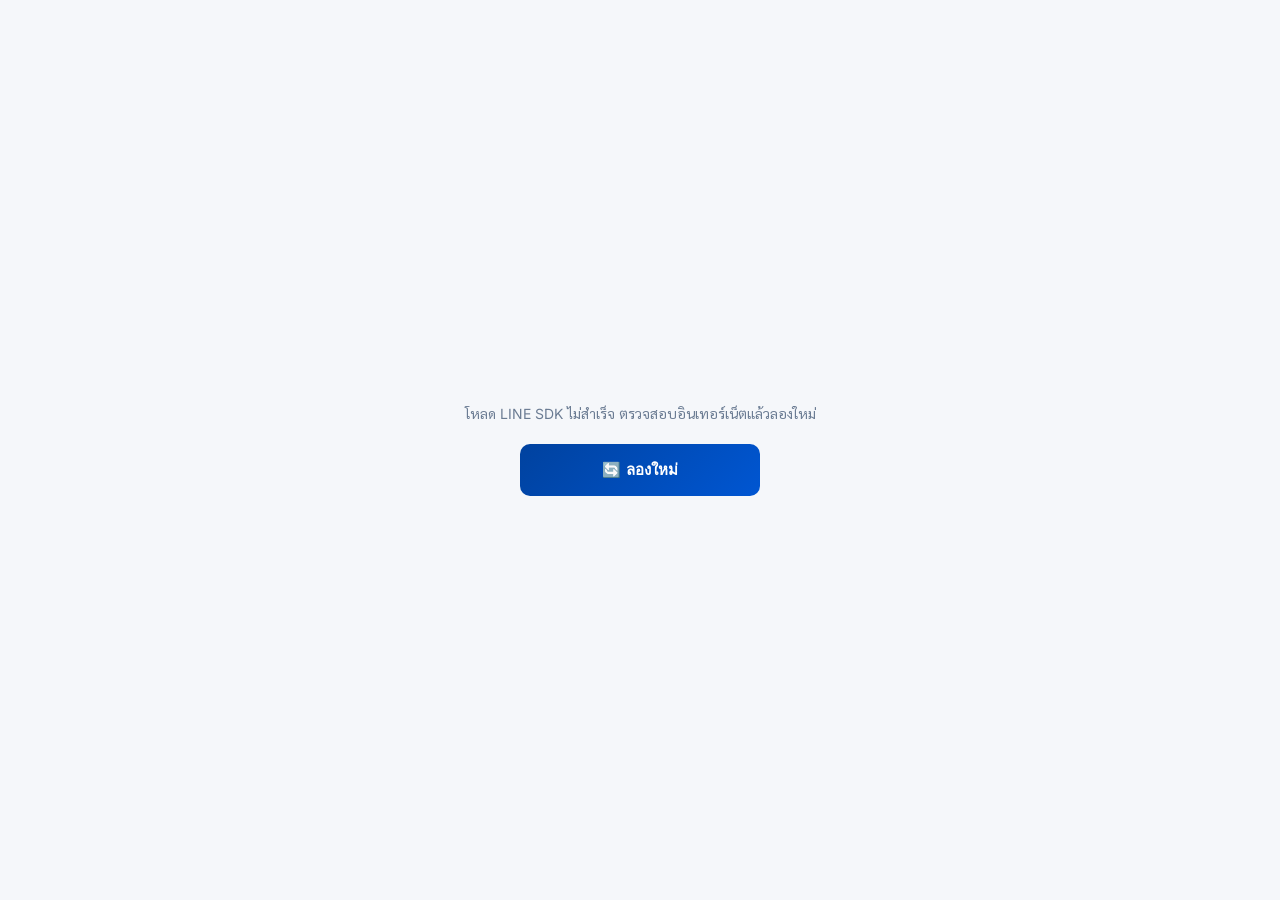
<file: index.html>
<!DOCTYPE html>
<html lang="th">
<head>
  <meta charset="UTF-8">
  <meta name="viewport" content="width=device-width, initial-scale=1.0">
  <title>จองห้องส่องกล้องหลอดลม</title>
  <script src="https://static.line-scdn.net/liff/edge/2/sdk.js"></script>
  <link href="https://fonts.googleapis.com/css2?family=Inter:wght@400;500;600;700;800&family=Sarabun:wght@400;500;600;700;800&display=swap" rel="stylesheet">
  <script src="config.js"></script>
  <script src="common.js"></script>
  <script src="program.js"></script>
  <style>
    /* ── Design Tokens ─────────────────────────────────────── */
    :root {
      --blue:         #0056D2;
      --blue-light:   #E0F2F1;
      --blue-dark:    #00429F;
      --green:        #00695C;
      --green-light:  #E0F2F1;
      --red:          #d32f2f;
      --red-light:    #fdecea;
      --orange:       #FF9800;
      --grey-bg:      #F5F7FA;
      --grey-border:  #dde3ea;
      --text:         #1a2332;
      --text-light:   #6b7c93;
      --card:         #ffffff;
      --shadow:       0 2px 12px rgba(0,0,0,.08);
      --radius:       12px;
      --radius-sm:    8px;
    }

    /* ── Reset ──────────────────────────────────────────────── */
    *, *::before, *::after { box-sizing: border-box; margin: 0; padding: 0; }
    body {
      font-family: 'Inter', 'Sarabun', -apple-system, BlinkMacSystemFont, 'Segoe UI', sans-serif;
      background: var(--grey-bg);
      color: var(--text);
      min-height: 100vh;
      -webkit-tap-highlight-color: transparent;
    }
    .hidden { display: none !important; }

    /* ── Loading ────────────────────────────────────────────── */
    #loading {
      display: flex; flex-direction: column;
      align-items: center; justify-content: center;
      min-height: 100vh; gap: 14px;
    }
    .spinner {
      width: 44px; height: 44px;
      border: 4px solid #dde3ea;
      border-top-color: var(--blue);
      border-radius: 50%;
      animation: spin .7s linear infinite;
    }
    @keyframes spin { to { transform: rotate(360deg); } }

    /* ── Header ─────────────────────────────────────────────── */
    .header {
      background: linear-gradient(135deg, var(--blue) 0%, #00A3FF 100%);
      color: #fff;
      padding: 18px 16px 14px;
      position: sticky; top: var(--bpnav-h, 0px); z-index: 50;
      box-shadow: 0 2px 8px rgba(0,86,210,.25);
    }
    .header-title { font-size: 16px; font-weight: 700; }
    .header-sub   { font-size: 12px; opacity: .80; margin-top: 3px; }

    /* ── Content wrapper ────────────────────────────────────── */
    .content { padding: 14px; max-width: 480px; margin: 0 auto; }

    /* ── Card ───────────────────────────────────────────────── */
    .card {
      background: var(--card);
      border-radius: var(--radius);
      padding: 16px;
      box-shadow: var(--shadow);
      margin-bottom: 12px;
    }
    .card-title {
      font-size: 13px; font-weight: 700;
      color: var(--blue-dark);
      margin-bottom: 12px;
      display: flex; align-items: center; gap: 6px;
    }

    /* ── Step indicator ─────────────────────────────────────── */
    .steps { display: flex; gap: 5px; margin-bottom: 14px; }
    .step-dot {
      flex: 1; height: 4px; border-radius: 2px;
      background: var(--grey-border);
      transition: background .3s;
    }
    .step-dot.active { background: var(--blue); }
    .step-dot.done   { background: var(--green); }

    /* ── Week nav ───────────────────────────────────────────── */
    .week-nav {
      display: flex; align-items: center;
      justify-content: space-between; margin-bottom: 12px;
    }
    .week-nav-btn {
      background: var(--grey-bg); border: 2px solid var(--grey-border);
      border-radius: var(--radius-sm);
      width: 38px; height: 38px; font-size: 20px;
      cursor: pointer; line-height: 1;
      display: flex; align-items: center; justify-content: center;
      transition: all .2s;
    }
    .week-nav-btn:hover:not(:disabled) { border-color: var(--blue); color: var(--blue); }
    .week-nav-btn:disabled { opacity: .3; cursor: not-allowed; }
    .week-label { font-size: 13px; color: var(--text-light); font-weight: 600; }

    /* ── Date cards ─────────────────────────────────────────── */
    .date-list { display: flex; flex-direction: column; gap: 8px; }
    .date-card {
      border: 2px solid var(--grey-border);
      border-radius: var(--radius-sm);
      padding: 12px 14px; cursor: pointer;
      transition: all .2s; background: white;
      display: flex; justify-content: space-between; align-items: center;
    }
    .date-card:active { transform: scale(.98); }
    .date-card.selected { border-color: var(--blue); background: var(--blue-light); }
    .date-card .dc-date { font-size: 14px; font-weight: 700; }
    .date-card .dc-info { font-size: 12px; font-weight: 600; }

    /* ── Slot grid ──────────────────────────────────────────── */
    .slot-grid { display: grid; grid-template-columns: 1fr 1fr; gap: 8px; }
    .slot-btn {
      padding: 12px 8px; border-radius: var(--radius-sm);
      border: 2px solid var(--grey-border);
      background: white; cursor: pointer;
      text-align: center; font-size: 14px; font-weight: 700;
      transition: all .2s;
    }
    .slot-btn .slot-sub { font-size: 10px; font-weight: 400; margin-top: 3px; display: block; }
    .slot-btn.available  { border-color: #00695C; color: #004D40; background: var(--green-light); }
    .slot-btn.available:hover,
    .slot-btn.available.selected { background: #00695C; color: white; border-color: #00695C; }
    .slot-btn.booked     { border-color: #ffcdd2; color: #b71c1c; background: var(--red-light); cursor: not-allowed; opacity: .65; }

    /* ── Back button ────────────────────────────────────────── */
    .btn-back {
      background: none; border: none; color: var(--text-light);
      font-size: 13px; cursor: pointer; padding: 0;
      margin-bottom: 10px; display: flex; align-items: center; gap: 4px;
    }
    .btn-back:active { opacity: .6; }

    /* ── Form ───────────────────────────────────────────────── */
    .form-group { margin-bottom: 14px; }
    .form-label {
      font-size: 12px; font-weight: 700;
      color: var(--text-light); text-transform: uppercase;
      letter-spacing: .04em; margin-bottom: 6px; display: block;
    }
    .form-input {
      width: 100%; padding: 11px 13px;
      border: 2px solid var(--grey-border); border-radius: var(--radius-sm);
      font-size: 15px; color: var(--text); outline: none;
      transition: border-color .2s;
    }
    .form-input:focus { border-color: var(--blue); }

    /* ── Procedure buttons ──────────────────────────────────── */
    .proc-options  { display: flex; gap: 8px; }
    .proc-btn {
      flex: 1; padding: 11px 8px; text-align: center;
      border: 2px solid var(--grey-border); border-radius: var(--radius-sm);
      cursor: pointer; font-size: 13px; font-weight: 700;
      transition: all .2s; background: white; line-height: 1.4;
    }
    .proc-btn.selected { border-color: var(--blue); background: var(--blue-light); color: var(--blue-dark); }

    /* ── Sub-procedure checkboxes ───────────────────────────── */
    .sub-proc-grid { display: grid; grid-template-columns: repeat(3, 1fr); gap: 6px; }
    .check-btn {
      padding: 10px 6px; text-align: center;
      border: 2px solid var(--grey-border); border-radius: var(--radius-sm);
      cursor: pointer; font-size: 12px; font-weight: 700;
      transition: all .2s; background: white; user-select: none;
    }
    .check-btn .ci { display: block; font-size: 16px; margin-bottom: 2px; }
    .check-btn.checked { border-color: var(--blue); background: var(--blue-light); color: var(--blue-dark); }

    /* ── Anesthesia & Fluoro toggle ── */
    .toggle-row { display: flex; gap: 8px; }
    .toggle-item {
      flex: 1; padding: 10px 8px; text-align: center;
      border: 2px solid var(--grey-border); border-radius: var(--radius-sm);
      cursor: pointer; font-size: 13px; font-weight: 700;
      transition: all .2s; background: white; user-select: none;
    }
    .toggle-item.active { border-color: var(--blue); background: var(--blue-light); color: var(--blue-dark); }

    /* ── Slot summary badge ─────────────────────────────────── */
    .slot-summary {
      background: var(--blue-light); border-left: 4px solid var(--blue);
      border-radius: 0 var(--radius-sm) var(--radius-sm) 0;
      padding: 10px 12px; margin-bottom: 14px;
      font-size: 14px; font-weight: 700; color: var(--blue-dark);
    }

    /* ── Buttons ────────────────────────────────────────────── */
    .btn {
      width: 100%; padding: 14px; border: none; border-radius: 10px;
      font-size: 15px; font-weight: 700; cursor: pointer;
      transition: opacity .2s, transform .1s; margin-top: 8px;
    }
    .btn:active { transform: scale(.98); }
    .btn:disabled { opacity: .35; cursor: not-allowed; transform: none; }
    .btn-primary  { background: linear-gradient(135deg, var(--blue-dark), var(--blue)); color: white; }
    .btn-outline  { background: white; color: var(--blue-dark); border: 2px solid var(--blue); }
    .btn-danger   { background: white; color: var(--red); border: 2px solid var(--red); }
    .btn-danger.solid { background: var(--red); color: white; }

    /* ── Confirm table ──────────────────────────────────────── */
    .confirm-row {
      display: flex; padding: 9px 0;
      border-bottom: 1px solid var(--grey-border); font-size: 14px;
    }
    .confirm-row:last-child { border-bottom: none; }
    .confirm-lbl { color: var(--text-light); width: 90px; flex-shrink: 0; font-size: 13px; }
    .confirm-val { font-weight: 600; }

    /* ── Success screen ─────────────────────────────────────── */
    .success-wrap { text-align: center; padding: 24px 0 12px; }
    .success-icon  { font-size: 60px; }
    .success-title { font-size: 22px; font-weight: 800; color: var(--green); margin-top: 8px; }
    .success-sub   { font-size: 13px; color: var(--text-light); margin-top: 6px; }

    /* ── Booking card (My Bookings) ─────────────────────────── */
    .booking-card {
      background: white; border-radius: 10px;
      border-left: 5px solid var(--blue);
      padding: 12px 14px; margin-bottom: 10px;
      box-shadow: 0 1px 5px rgba(0,0,0,.06);
    }
    .bc-date  { font-size: 12px; font-weight: 700; color: var(--blue); }
    .bc-proc  { font-size: 15px; font-weight: 700; margin: 4px 0 2px; }
    .bc-pt    { font-size: 12px; color: var(--text-light); }

    /* ── Empty state ────────────────────────────────────────── */
    .empty { text-align: center; padding: 48px 20px; color: var(--text-light); }
    .empty .ei { font-size: 52px; margin-bottom: 12px; }
    .empty p   { font-size: 14px; line-height: 1.6; }

    /* ── Unauthorized ───────────────────────────────────────── */
    #unauthorized {
      display: flex; flex-direction: column;
      align-items: center; justify-content: center;
      min-height: 100vh; padding: 32px 24px; text-align: center;
    }
    #unauthorized .icon { font-size: 60px; margin-bottom: 16px; }
    #unauthorized h2    { font-size: 20px; margin-bottom: 8px; }
    #unauthorized p     { color: var(--text-light); font-size: 14px; line-height: 1.7; }

    /* ── Modal ──────────────────────────────────────────────── */
    .overlay {
      position: fixed; inset: 0;
      background: rgba(0,0,0,.5); z-index: 200;
      display: flex; align-items: flex-end;
    }
    .modal {
      background: white; border-radius: 20px 20px 0 0;
      padding: 24px 16px 32px; width: 100%;
      max-height: 80vh; overflow-y: auto;
    }
    .modal-title { font-size: 17px; font-weight: 800; margin-bottom: 14px; }
  </style>
</head>
<body>

<!-- ╔══════════════════════════════╗ -->
<!-- ║  LOADING                     ║ -->
<!-- ╚══════════════════════════════╝ -->
<div id="loading">
  <div class="spinner" id="load-spinner"></div>
  <p id="load-status" style="color:var(--text-light);font-size:14px;text-align:center;padding:0 24px">กำลังโหลด...</p>
  <button class="btn btn-primary hidden" id="btn-retry" style="max-width:240px" onclick="init()">🔄 ลองใหม่</button>
</div>

<!-- ╔══════════════════════════════╗ -->
<!-- ║  UNAUTHORIZED                ║ -->
<!-- ╚══════════════════════════════╝ -->
<div id="unauthorized" class="hidden">
  <div class="icon">🚫</div>
  <h2>ไม่มีสิทธิ์เข้าใช้งาน</h2>
  <p>ระบบนี้สำหรับแพทย์ที่ได้รับสิทธิ์เท่านั้น<br>กรุณาติดต่อผู้ดูแลระบบ</p>
</div>

<!-- ╔══════════════════════════════════════════════════╗ -->
<!-- ║  VIEW: จองห้อง                                   ║ -->
<!-- ╚══════════════════════════════════════════════════╝ -->
<div id="view-book" class="hidden">
  <div class="header">
    <div class="header-title" id="book-title">📅 จองห้องส่องกล้องหลอดลม</div>
    <div class="header-sub" id="book-doctor-lbl"></div>
  </div>
  <div class="content">
    <!-- Step progress dots -->
    <div class="steps">
      <div class="step-dot" id="dot1"></div>
      <div class="step-dot" id="dot2"></div>
      <div class="step-dot" id="dot3"></div>
    </div>

    <!-- ─── Step 1: เลือกวันที่ ─────────────────────── -->
    <div id="step1">
      <button class="btn-back edit-only hidden" onclick="keepOriginalSlot()">↩ ไม่เปลี่ยนวัน-เวลา (กลับไปแก้รายละเอียด)</button>
      <div class="card">
        <div class="card-title">🗓 เลือกวันที่</div>
        <div class="week-nav">
          <button class="week-nav-btn" id="btn-prev-week" onclick="changeWeek(-1)">‹</button>
          <span class="week-label" id="week-label">กำลังโหลด...</span>
          <button class="week-nav-btn" id="btn-next-week" onclick="changeWeek(1)">›</button>
        </div>
        <div id="date-list" class="date-list">
          <div style="text-align:center;padding:24px">
            <div class="spinner" style="margin:0 auto"></div>
          </div>
        </div>
      </div>
    </div>

    <!-- ─── Step 2: เลือกเวลา ───────────────────────── -->
    <div id="step2" class="hidden">
      <button class="btn-back" onclick="goToStep(1)">‹ เปลี่ยนวันที่</button>
      <button class="btn-back edit-only hidden" onclick="keepOriginalSlot()">↩ ไม่เปลี่ยนวัน-เวลา (กลับไปแก้รายละเอียด)</button>
      <div class="card">
        <div class="card-title">🕐 เลือกเวลา</div>
        <div id="selected-date-label" style="font-size:15px;font-weight:700;margin-bottom:12px"></div>
        <div id="slot-grid" class="slot-grid"></div>
      </div>
      <button class="btn btn-primary" id="btn-to-step3" onclick="goToStep(3)" disabled>
        กรอกรายละเอียด →
      </button>
    </div>

    <!-- ─── Step 3: กรอกรายละเอียด ─────────────────── -->
    <div id="step3" class="hidden">
      <button class="btn-back" onclick="goToStep(2)">‹ เปลี่ยนเวลา</button>
      <div id="edit-banner" class="hidden" style="background:#fff7e0;border:1px solid #f3d38a;color:#7a5200;border-radius:10px;padding:10px 12px;margin-bottom:12px;font-size:13px;line-height:1.6">
        ✏️ กำลังแก้ไขการจอง — แก้ข้อมูลด้านล่าง หรือ
        <a href="#" onclick="goToStep(1);return false" style="color:#7a5200;font-weight:700">เปลี่ยนวัน-เวลา</a> ·
        <a href="#" onclick="cancelEdit();return false" style="color:#7a5200;font-weight:700">ออกจากการแก้ไข</a>
      </div>
      <div class="card">
        <div class="card-title">🔬 รายละเอียดการจอง</div>

        <!-- Slot summary -->
        <div class="slot-summary" id="slot-summary-text">—</div>

        <!-- Procedure -->
        <div class="form-group">
          <label class="form-label">หัตถการ *</label>
          <div class="proc-options">
            <div class="proc-btn" id="proc-broncho" onclick="selectProc('Bronchoscopy')">
              🫁<br>Bronchoscopy
            </div>
            <div class="proc-btn" id="proc-pleuro" onclick="selectProc('Pleuroscopy')">
              🫀<br>Pleuroscopy
            </div>
          </div>
        </div>

        <!-- Sub-procedures (Bronchoscopy only) -->
        <div class="form-group hidden" id="sub-proc-group">
          <label class="form-label">หัตถการย่อย * (เลือกได้หลายอย่าง)</label>
          <div class="sub-proc-grid">
            <div class="check-btn" id="cb-BAL" onclick="toggleSub('BAL')">
              <span class="ci">☐</span>BAL
            </div>
            <div class="check-btn" id="cb-TBBx" onclick="toggleSub('TBBx')">
              <span class="ci">☐</span>TBBx
            </div>
            <div class="check-btn" id="cb-EBUS" onclick="toggleSub('EBUS TBNA')">
              <span class="ci">☐</span>EBUS TBNA
            </div>
          </div>
        </div>

        <!-- HN -->
        <div class="form-group">
          <label class="form-label">HN ผู้ป่วย *</label>
          <input type="text" id="inp-hn" class="form-input"
            placeholder="เช่น 123456" inputmode="numeric" oninput="validateStep3()">
        </div>

        <!-- Patient name -->
        <div class="form-group">
          <label class="form-label">ชื่อ-นามสกุล ผู้ป่วย *</label>
          <input type="text" id="inp-patient" class="form-input"
            placeholder="ชื่อ นามสกุล" oninput="validateStep3()">
        </div>

        <!-- Diagnosis -->
        <div class="form-group">
          <label class="form-label">การวินิจฉัยโรค (Diagnosis)</label>
          <input type="text" id="inp-diagnosis" class="form-input"
            placeholder="เช่น Lung mass, Hemoptysis" oninput="validateStep3()">
        </div>

        <!-- Anesthesic Mode -->
        <div class="form-group">
          <label class="form-label">Anesthesic Mode *</label>
          <div class="toggle-row">
            <div class="toggle-item" id="tm-mac" onclick="selectAnesthesia('MAC')">MAC</div>
            <div class="toggle-item" id="tm-ga"  onclick="selectAnesthesia('GA')">GA</div>
          </div>
        </div>

        <!-- Fluoroscopy -->
        <div class="form-group">
          <label class="form-label">จอง Fluoroscopy *</label>
          <div class="toggle-row">
            <div class="toggle-item" id="tf-yes" onclick="selectFluoro('จอง')">✅ จอง</div>
            <div class="toggle-item" id="tf-no"  onclick="selectFluoro('ไม่จอง')">❌ ไม่จอง</div>
          </div>
        </div>
      </div>

      <button class="btn btn-primary" id="btn-show-confirm" onclick="openBookingModal()" disabled>
        ตรวจสอบและยืนยัน →
      </button>
      <button class="btn btn-danger edit-only hidden" id="btn-edit-cancel" onclick="cancelFromEdit()" style="margin-top:10px">
        ❌ ยกเลิกการจองนี้
      </button>
    </div>

    <!-- ─── Step 4: สำเร็จ ─────────────────────────── -->
    <div id="step4" class="hidden">
      <div class="success-wrap">
        <div class="success-icon">✅</div>
        <div class="success-title" id="success-title">จองสำเร็จ!</div>
        <div class="success-sub" id="success-sub">ระบบบันทึกการจองและแจ้ง Admin เรียบร้อยแล้ว</div>
      </div>
      <div class="card" id="success-detail"></div>
      <button class="btn btn-primary" onclick="resetBook()">📅 จองเพิ่มเติม</button>
      <button class="btn btn-outline" onclick="switchView('my-bookings')">📋 ดูการจองของฉัน</button>
    </div>
  </div><!-- /content -->
</div><!-- /view-book -->


<!-- ╔══════════════════════════════════════════════════╗ -->
<!-- ║  VIEW: การจองของฉัน / ยกเลิก                    ║ -->
<!-- ╚══════════════════════════════════════════════════╝ -->
<div id="view-my-bookings" class="hidden">
  <div class="header">
    <div class="header-title" id="mb-title">📋 การจองของฉัน</div>
    <div class="header-sub" id="mb-doctor-lbl"></div>
  </div>
  <div class="content" id="bookings-list">
    <div style="text-align:center;padding:40px">
      <div class="spinner" style="margin:0 auto"></div>
    </div>
  </div>
</div>


<!-- ╔══════════════════════════════╗ -->
<!-- ║  MODAL: ยืนยันการจอง         ║ -->
<!-- ╚══════════════════════════════╝ -->
<div id="modal-confirm" class="overlay hidden">
  <div class="modal">
    <div class="modal-title">📋 ยืนยันการจอง</div>
    <div id="modal-confirm-body"></div>
    <button class="btn btn-primary" id="btn-final-submit" onclick="submitBooking()">
      ✅ ยืนยัน
    </button>
    <button class="btn btn-outline" onclick="closeModal('modal-confirm')" style="margin-top:6px">
      แก้ไข
    </button>
  </div>
</div>

<!-- ╔══════════════════════════════╗ -->
<!-- ║  MODAL: ยืนยันยกเลิก         ║ -->
<!-- ╚══════════════════════════════╝ -->
<div id="modal-cancel" class="overlay hidden">
  <div class="modal">
    <div class="modal-title">❌ ยืนยันยกเลิกการจอง</div>
    <div id="modal-cancel-body" style="font-size:14px;line-height:1.7;color:var(--text-light);margin-bottom:16px"></div>
    <button class="btn btn-danger solid" id="btn-do-cancel" onclick="doCancel()">ยืนยันยกเลิก</button>
    <button class="btn btn-outline" onclick="closeModal('modal-cancel')" style="margin-top:6px">ปิด</button>
  </div>
</div>


<script>
const { esc } = Broncho;
const PROGRAM = new URLSearchParams(location.search).get('mode') === 'program';

// ══════════════════════════════════════════════════════
//  STATE
// ══════════════════════════════════════════════════════
const S = {
  prefetched:    null,    // slots ที่โหลดขนานกับ checkAuth
  myBookings:    [],
  editTarget:    null,    // { rowIndex, origSlot } เมื่อกำลังแก้ไขการจอง
  doctorName:    null,
  weekOffset:    0,
  allSlots:      [],      // raw slot array from server
  selectedDate:  null,    // "yyyy-MM-dd"
  selectedSlot:  null,    // slot object
  procedure:     null,    // "Bronchoscopy" | "Pleuroscopy"
  subProcs:      [],      // ["BAL","TBBx","EBUS TBNA"]
  anesthesia:    null,    // "MAC" | "GA"
  fluoroscope:   null,    // "จอง" | "ไม่จอง"
  cancelTarget:  null,    // { eventId, rowIndex, dateTime, procedure }
};

// Sub-proc meta
const SUB_PROCS = [
  { id: 'BAL',  cbId: 'cb-BAL',  label: 'BAL'      },
  { id: 'TBBx', cbId: 'cb-TBBx', label: 'TBBx'     },
  { id: 'EBUS', cbId: 'cb-EBUS', label: 'EBUS TBNA' },
];

// ══════════════════════════════════════════════════════
//  INIT
// ══════════════════════════════════════════════════════
async function init() {
  const status = t => { document.getElementById('load-status').textContent = t; };
  showEl('loading');
  document.getElementById('load-spinner').classList.remove('hidden');
  document.getElementById('btn-retry').classList.add('hidden');
  try {
    if (PROGRAM) {                                       // เปิดจากโปรแกรม: login ด้วย username/password (ไม่ใช้ LIFF)
      await Broncho.programStart({ page: Broncho.getPage() === 'book' ? 'book' : 'my' });
    } else {
      if (!(await Broncho.startLiff(status))) return;    // กำลัง redirect ไป login
      const goPage = Broncho.getPage();
      if (goPage === 'record' || goPage === 'dashboard') { status('กำลังเปิดหน้า...'); location.replace(goPage + '.html'); return; }
    }
    status('กำลังตรวจสอบสิทธิ์และโหลดตาราง...');
    const slowTimer = setTimeout(() => status('เซิร์ฟเวอร์กำลังเริ่มทำงาน ครั้งแรกอาจใช้เวลาถึง 30–40 วินาที กรุณารอสักครู่...'), 8000);
    const page = Broncho.getPage();
    // ขนานกัน: ตรวจสิทธิ์ + โหลดตารางว่าง (เดิมทำทีละขั้น)
    const [auth, slots] = await Promise.all([
      Broncho.api('checkAuth'),
      page === 'book' ? Broncho.api('getAvailableSlots', { weekOffset: 0 }).catch(() => null) : null,
    ]);
    clearTimeout(slowTimer);
    if (!auth.success) throw new Error(auth.error || 'SERVER_ERROR');
    if (!auth.authorized) { showEl('unauthorized'); return; }
    S.doctorName = auth.name;
    S.prefetched = (slots && slots.success) ? slots : null;
    switchView(page);
  } catch (err) {
    if (typeof slowTimer !== 'undefined') clearTimeout(slowTimer);
    document.getElementById('load-spinner').classList.add('hidden');
    status(Broncho.errorText(err));
    document.getElementById('btn-retry').classList.remove('hidden');
    showEl('loading');
  }
}

// ══════════════════════════════════════════════════════
//  VIEW SWITCHING
// ══════════════════════════════════════════════════════
function showEl(id) {
  ['loading','unauthorized','view-book','view-my-bookings']
    .forEach(v => document.getElementById(v).classList.toggle('hidden', v !== id));
}

function switchView(page) {
  if (page === 'book') {
    showEl('view-book');
    document.getElementById('book-doctor-lbl').textContent = '👨‍⚕️ ' + S.doctorName;
    goToStep(1);
    const pf = prefillFromUrl();
    if (pf) S.weekOffset = pf.weekOffset;
    loadSlots().then(() => { if (pf) applyPrefill(pf); });
  } else {
    const isCancel = page === 'cancel';
    showEl('view-my-bookings');
    document.getElementById('mb-title').textContent    = isCancel ? '❌ ยกเลิกการจอง' : '📋 การจองของฉัน';
    document.getElementById('mb-doctor-lbl').textContent = '👨‍⚕️ ' + S.doctorName;
    loadMyBookings(isCancel);
  }
}

// ══════════════════════════════════════════════════════
//  STEP MANAGEMENT
// ══════════════════════════════════════════════════════
function goToStep(n) {
  [1,2,3,4].forEach(i =>
    document.getElementById('step'+i).classList.toggle('hidden', i !== n)
  );
  [1,2,3].forEach(i => {
    const el = document.getElementById('dot'+i);
    el.classList.remove('active','done');
    if (i < n)      el.classList.add('done');
    else if (i === n) el.classList.add('active');
  });
  document.querySelectorAll('.edit-only').forEach(el => el.classList.toggle('hidden', !S.editTarget));
  if (n === 2 && S.selectedDate) renderSlotGrid();
}

// โหมดแก้ไข: เปลี่ยนใจไม่เปลี่ยนวัน-เวลา → คืนค่าวัน-เวลาเดิมแล้วกลับไปหน้ารายละเอียด
function keepOriginalSlot() {
  if (!S.editTarget) return;
  const o = S.editTarget.origSlot;
  S.selectedDate = o.dateKey;
  S.selectedSlot = o;
  document.getElementById('slot-summary-text').textContent = '🗓 ' + o.dateLabel + '  ⏰ ' + o.timeStr;
  goToStep(3);
  validateStep3();
}

// โหมดแก้ไข: ยกเลิกการจองจากหน้าแก้ไขเลย (ใช้ modal ยืนยันเดิม)
function cancelFromEdit() {
  if (!S.editTarget) return;
  openCancelModal(S.editTarget.booking);
}

// ══════════════════════════════════════════════════════
//  LOAD & RENDER SLOTS
// ══════════════════════════════════════════════════════
async function loadSlots() {
  document.getElementById('date-list').innerHTML =
    '<div style="text-align:center;padding:24px"><div class="spinner" style="margin:0 auto"></div></div>';
  updateWeekLabel();

  try {
    let res = null;
    if (S.prefetched && S.weekOffset === 0) { res = S.prefetched; S.prefetched = null; }
    else res = await Broncho.api('getAvailableSlots', { weekOffset: S.weekOffset });
    if (!res.success) throw new Error(res.error);
    S.allSlots = res.slots;
    renderDateList();
  } catch (err) {
    document.getElementById('date-list').innerHTML =
      `<div style="text-align:center;padding:20px"><p style="color:var(--red)">${esc(Broncho.errorText(err))}</p>
       <button class="btn btn-outline" style="max-width:200px" onclick="loadSlots()">🔄 ลองใหม่</button></div>`;
  }
}

// เปิดจากปุ่ม slot ว่างใน Dashboard: ?date=yyyy-MM-dd&time=HH:mm → เลือกวัน/เวลาให้แล้วไปขั้นกรอกรายละเอียด
function prefillFromUrl() {
  const q = new URLSearchParams(location.search);
  const date = q.get('date'), time = q.get('time');
  if (!/^\d{4}-\d{2}-\d{2}$/.test(date || '') || !/^\d{2}:\d{2}$/.test(time || '')) return null;
  const now = new Date(), today = new Date(now.getFullYear(), now.getMonth(), now.getDate());
  const days = Math.floor((new Date(date + 'T00:00:00') - today) / 86400000);
  if (days < 0) return null;
  return { date, time, weekOffset: Math.min(7, Math.floor(days / 14)) };
}
function applyPrefill(pf) {
  if (S.weekOffset !== pf.weekOffset) return;
  const day = S.allSlots.filter(s => s.dateKey === pf.date);
  const idx = day.findIndex(s => s.timeStr.slice(0, 5) === pf.time);
  if (idx < 0 || !day[idx].available) { Broncho.toast('slot ' + pf.time + ' วันที่เลือกไม่ว่างแล้ว กรุณาเลือกใหม่'); if (day.length) pickDate(pf.date); return; }
  pickDate(pf.date);
  pickSlot(idx);
  goToStep(3);
}

function updateWeekLabel() {
  const w = S.weekOffset;
  document.getElementById('week-label').textContent =
    w === 0 ? '2 สัปดาห์ถัดไป' : `ล่วงหน้า ${w*2+1}–${(w+1)*2} สัปดาห์`;
  document.getElementById('btn-prev-week').disabled = w <= 0;
  document.getElementById('btn-next-week').disabled = w >= 7;
}

function changeWeek(d) {
  S.weekOffset = Math.max(0, S.weekOffset + d);
  S.selectedDate = null; S.selectedSlot = null;
  loadSlots();
}

function renderDateList() {
  // Group by date
  const map = {};
  S.allSlots.forEach(s => {
    if (!map[s.dateKey]) map[s.dateKey] = { label: s.dateLabel, slots: [] };
    map[s.dateKey].slots.push(s);
  });

  const keys = Object.keys(map).sort();

  if (!keys.length) {
    document.getElementById('date-list').innerHTML =
      '<div class="empty"><div class="ei">📅</div><p>ไม่มีวันที่ว่างในช่วงนี้<br>ลองเลือกช่วงเวลาอื่น</p></div>';
    return;
  }

  let html = '';
  keys.forEach(key => {
    const { label, slots } = map[key];
    const avail = slots.filter(s => s.available).length;
    const total = slots.length;
    let infoColor, infoText;
    if (avail === 0)  { infoColor = 'var(--red)';    infoText = `เต็มทุก slot`; }
    else if (avail <= 2) { infoColor = 'var(--orange)'; infoText = `ว่าง ${avail}/${total} slot`; }
    else             { infoColor = 'var(--green)';  infoText = `ว่าง ${avail}/${total} slot`; }

    html += `
      <div class="date-card ${S.selectedDate === key ? 'selected' : ''}" onclick="pickDate('${esc(key)}')">
        <div>
          <div class="dc-date">📅 ${esc(label)}</div>
        </div>
        <div class="dc-info" style="color:${infoColor}">● ${infoText}</div>
      </div>`;
  });

  document.getElementById('date-list').innerHTML = html;
}

function pickDate(key) {
  S.selectedDate = key;
  S.selectedSlot = null;
  renderDateList();

  const first = S.allSlots.find(s => s.dateKey === key);
  document.getElementById('selected-date-label').textContent = first ? '📅 ' + first.dateLabel : key;
  document.getElementById('btn-to-step3').disabled = true;
  goToStep(2);
}

function renderSlotGrid() {
  const daySlots = S.allSlots.filter(s => s.dateKey === S.selectedDate);
  let html = '';

  daySlots.forEach((slot, idx) => {
    const isSel = S.selectedSlot && S.selectedSlot.startISO === slot.startISO;
    if (slot.available) {
      html += `
        <button class="slot-btn available ${isSel ? 'selected' : ''}"
                onclick="pickSlot(${idx})">
          ${esc(slot.timeStr)}
          <span class="slot-sub">🟢 ว่าง</span>
        </button>`;
    } else {
      html += `
        <button class="slot-btn booked" disabled>
          ${esc(slot.timeStr)}
          <span class="slot-sub">🔴 เต็ม</span>
        </button>`;
    }
  });

  document.getElementById('slot-grid').innerHTML = html;
}

function pickSlot(idx) {
  const slot = S.allSlots.filter(s => s.dateKey === S.selectedDate)[idx];
  S.selectedSlot = slot;
  document.getElementById('btn-to-step3').disabled = false;
  // Update summary
  document.getElementById('slot-summary-text').textContent =
    '🗓 ' + slot.dateLabel + '  ⏰ ' + slot.timeStr;
  renderSlotGrid(); // re-render to update selected state
}

// ══════════════════════════════════════════════════════
//  PROCEDURE SELECTION
// ══════════════════════════════════════════════════════
function selectProc(proc) {
  S.procedure = proc;
  S.subProcs  = [];

  document.getElementById('proc-broncho').classList.toggle('selected', proc === 'Bronchoscopy');
  document.getElementById('proc-pleuro').classList.toggle('selected', proc === 'Pleuroscopy');
  document.getElementById('sub-proc-group').classList.toggle('hidden', proc !== 'Bronchoscopy');

  // Reset checkboxes
  SUB_PROCS.forEach(sp => {
    const el = document.getElementById(sp.cbId);
    el.classList.remove('checked');
    el.querySelector('.ci').textContent = '☐';
  });

  validateStep3();
}

function toggleSub(label) {
  const sp  = SUB_PROCS.find(s => s.label === label);
  const idx = S.subProcs.indexOf(label);
  const el  = document.getElementById(sp.cbId);

  if (idx === -1) {
    S.subProcs.push(label);
    el.classList.add('checked');
    el.querySelector('.ci').textContent = '☑';
  } else {
    S.subProcs.splice(idx, 1);
    el.classList.remove('checked');
    el.querySelector('.ci').textContent = '☐';
  }
  validateStep3();
}

function selectAnesthesia(val) {
  S.anesthesia = val;
  ['tm-mac','tm-ga'].forEach(id => document.getElementById(id).classList.remove('active'));
  document.getElementById(val === 'MAC' ? 'tm-mac' : 'tm-ga').classList.add('active');
  validateStep3();
}

function selectFluoro(val) {
  S.fluoroscope = val;
  ['tf-yes','tf-no'].forEach(id => document.getElementById(id).classList.remove('active'));
  document.getElementById(val === 'จอง' ? 'tf-yes' : 'tf-no').classList.add('active');
  validateStep3();
}

function validateStep3() {
  const hn      = document.getElementById('inp-hn').value.trim();
  const patient = document.getElementById('inp-patient').value.trim();
  let ok = !!S.procedure && /^[A-Za-z0-9\-]{1,15}$/.test(hn) && !!patient && !!S.anesthesia && !!S.fluoroscope;
  if (S.procedure === 'Bronchoscopy' && S.subProcs.length === 0) ok = false;
  document.getElementById('btn-show-confirm').disabled = !ok;
}

// ══════════════════════════════════════════════════════
//  BOOKING CONFIRM MODAL
// ══════════════════════════════════════════════════════
function buildProcTitle() {
  if (S.procedure === 'Bronchoscopy' && S.subProcs.length > 0)
    return `Bronchoscopy (${S.subProcs.join(', ')})`;
  return S.procedure || '—';
}

function openBookingModal() {
  if (!S.selectedSlot && S.editTarget) S.selectedSlot = S.editTarget.origSlot;
  if (!S.selectedSlot) return;
  const hn      = document.getElementById('inp-hn').value.trim();
  const patient = document.getElementById('inp-patient').value.trim();
  const proc    = buildProcTitle();

  const diag = document.getElementById('inp-diagnosis').value.trim();
  document.getElementById('modal-confirm-body').innerHTML = `
    <div class="confirm-row"><span class="confirm-lbl">แพทย์</span>      <span class="confirm-val">${esc(S.doctorName)}</span></div>
    <div class="confirm-row"><span class="confirm-lbl">วันที่</span>      <span class="confirm-val">${esc(S.selectedSlot.dateLabel)}</span></div>
    <div class="confirm-row"><span class="confirm-lbl">เวลา</span>        <span class="confirm-val">${esc(S.selectedSlot.timeStr)}</span></div>
    <div class="confirm-row"><span class="confirm-lbl">หัตถการ</span>     <span class="confirm-val">${esc(proc)}</span></div>
    <div class="confirm-row"><span class="confirm-lbl">HN</span>          <span class="confirm-val">${esc(hn)}</span></div>
    <div class="confirm-row"><span class="confirm-lbl">ผู้ป่วย</span>     <span class="confirm-val">${esc(patient)}</span></div>
    ${diag ? `<div class="confirm-row"><span class="confirm-lbl">Diagnosis</span>  <span class="confirm-val">${esc(diag)}</span></div>` : ''}
    <div class="confirm-row"><span class="confirm-lbl">Anesthesia</span>  <span class="confirm-val">${esc(S.anesthesia)}</span></div>
    <div class="confirm-row"><span class="confirm-lbl">Fluoroscopy</span> <span class="confirm-val">${esc(S.fluoroscope)}</span></div>
  `;
  document.getElementById('modal-confirm').classList.remove('hidden');
}

async function submitBooking() {
  const btn = document.getElementById('btn-final-submit');
  btn.disabled = true; btn.textContent = '⏳ กำลังจอง...';

  const hn      = document.getElementById('inp-hn').value.trim();
  const patient = document.getElementById('inp-patient').value.trim();

  try {
    const editing = S.editTarget;
    const res = await Broncho.api(editing ? 'updateBooking' : 'createBooking', {
      rowIndex:       editing ? editing.rowIndex : undefined,
      slotStart:      S.selectedSlot.startISO,
      slotEnd:        S.selectedSlot.endISO,
      procedure:      S.procedure,
      subProcedures:  S.subProcs,
      hn:             hn,
      patientName:    patient,
      diagnosis:      document.getElementById('inp-diagnosis').value.trim(),
      anesthesicMode: S.anesthesia,
      fluoroscope:    S.fluoroscope,
    });

    closeModal('modal-confirm');

    if (!res.success) {
      if (res.error === 'SLOT_TAKEN') {
        Broncho.toast('⚠️ slot นี้ถูกจองไปแล้ว กรุณาเลือก slot ใหม่', true);
        S.selectedSlot = null;
        await loadSlots();
        goToStep(2);
      } else {
        Broncho.toast(Broncho.errorText(new Error(res.error)), true);
      }
      return;
    }

    // Show success
    document.getElementById('success-title').textContent = editing ? 'แก้ไขสำเร็จ!' : 'จองสำเร็จ!';
    document.getElementById('success-sub').textContent   = editing ? 'ระบบบันทึกการแก้ไขและแจ้ง Admin เรียบร้อยแล้ว' : 'ระบบบันทึกการจองและแจ้ง Admin เรียบร้อยแล้ว';
    exitEditMode();
    document.getElementById('success-detail').innerHTML = `
      <div class="confirm-row"><span class="confirm-lbl">แพทย์</span>  <span class="confirm-val">${esc(res.doctorName)}</span></div>
      <div class="confirm-row"><span class="confirm-lbl">วันเวลา</span> <span class="confirm-val">${esc(res.dateTimeStr)} น.</span></div>
      <div class="confirm-row"><span class="confirm-lbl">หัตถการ</span> <span class="confirm-val">${esc(res.eventTitle)}</span></div>
      <div class="confirm-row"><span class="confirm-lbl">HN</span>      <span class="confirm-val">${esc(res.hn)}</span></div>
      <div class="confirm-row"><span class="confirm-lbl">ผู้ป่วย</span> <span class="confirm-val">${esc(res.patientName)}</span></div>
    `;
    goToStep(4);

  } catch (err) {
    closeModal('modal-confirm');
    Broncho.toast(Broncho.errorText(err) + ' — โปรดตรวจ "การจองของฉัน" ก่อนจองซ้ำ', true);
  } finally {
    btn.disabled = false; btn.textContent = '✅ ยืนยัน';
  }
}

function resetBook() {
  exitEditMode();
  S.selectedDate = null; S.selectedSlot = null;
  S.procedure = null; S.subProcs = [];
  document.getElementById('inp-hn').value = '';
  document.getElementById('inp-patient').value = '';
  document.getElementById('inp-diagnosis').value = '';
  S.anesthesia = null; S.fluoroscope = null;
  ['tm-mac','tm-ga','tf-yes','tf-no'].forEach(id => document.getElementById(id).classList.remove('active'));
  document.getElementById('proc-broncho').classList.remove('selected');
  document.getElementById('proc-pleuro').classList.remove('selected');
  document.getElementById('sub-proc-group').classList.add('hidden');
  loadSlots(); goToStep(1);
}

// ══════════════════════════════════════════════════════
//  EDIT BOOKING
// ══════════════════════════════════════════════════════
function exitEditMode() {
  S.editTarget = null;
  document.getElementById('edit-banner').classList.add('hidden');
  document.getElementById('book-title').textContent = '📅 จองห้องส่องกล้องหลอดลม';
}

function cancelEdit() {
  exitEditMode();
  resetBook();
  switchView('my');
}

function startEdit(b) {
  const origSlot = { startISO: b.startISO, endISO: b.endISO, dateLabel: b.dateLabel, timeStr: b.timeStr, dateKey: b.dateKey };
  S.editTarget   = { rowIndex: b.rowIndex, origSlot, booking: b };
  S.selectedDate = b.dateKey;
  S.selectedSlot = origSlot;

  showEl('view-book');
  document.getElementById('book-doctor-lbl').textContent = '👨‍⚕️ ' + S.doctorName;
  document.getElementById('book-title').textContent = '✏️ แก้ไขการจอง';
  document.getElementById('edit-banner').classList.remove('hidden');
  document.getElementById('slot-summary-text').textContent = '🗓 ' + b.dateLabel + '  ⏰ ' + b.timeStr;

  document.getElementById('inp-hn').value        = b.hn;
  document.getElementById('inp-patient').value   = b.patientName;
  document.getElementById('inp-diagnosis').value = b.diagnosis || '';
  selectProc(b.procedureBase === 'Bronchoscopy' ? 'Bronchoscopy' : 'Pleuroscopy');
  (b.subProcedures || []).filter(x => SUB_PROCS.some(sp => sp.label === x)).forEach(toggleSub);
  if (b.anesthesia === 'MAC' || b.anesthesia === 'GA') selectAnesthesia(b.anesthesia);
  if (b.fluoroscope === 'จอง' || b.fluoroscope === 'ไม่จอง') selectFluoro(b.fluoroscope);

  goToStep(3);
  validateStep3();
  loadSlots();      // เผื่อผู้ใช้กดเปลี่ยนวัน-เวลา (slot เดิมของตัวเองจะแสดงเป็น "เต็ม")
}

// ══════════════════════════════════════════════════════
//  MY BOOKINGS
// ══════════════════════════════════════════════════════
async function loadMyBookings(showCancel = false) {
  document.getElementById('bookings-list').innerHTML =
    '<div style="text-align:center;padding:40px"><div class="spinner" style="margin:0 auto"></div></div>';

  try {
    const res = await Broncho.api('getUserBookings');
    if (!res.success) throw new Error(res.error);

    if (!res.bookings.length) {
      document.getElementById('bookings-list').innerHTML = `
        <div class="empty">
          <div class="ei">📭</div>
          <p>ไม่มีการจองที่กำลังจะมาถึง</p>
          <button class="btn btn-primary" style="margin-top:16px;max-width:240px"
            onclick="switchView('book')">📅 จองห้องเลย</button>
        </div>`;
      return;
    }

    S.myBookings = res.bookings;
    let html = '';
    res.bookings.forEach((b, i) => {
      html += `
        <div class="booking-card">
          <div class="bc-date">🗓 ${esc(b.dateTime)} น.</div>
          <div class="bc-proc">🔬 ${esc(b.procedure)}</div>
          <div class="bc-pt">👤 ${esc(b.patientName)} &nbsp;|&nbsp; HN: ${esc(b.hn)}</div>
          ${showCancel ? `
          <button class="btn btn-danger btn-cancel-booking" data-idx="${i}" style="margin-top:10px;font-size:13px">
            ❌ ยกเลิกการจองนี้
          </button>` : `
          <button class="btn btn-outline btn-edit-booking" data-idx="${i}" style="margin-top:10px;font-size:13px">
            ✏️ แก้ไขการจองนี้
          </button>`}
        </div>`;
    });
    document.getElementById('bookings-list').innerHTML = html;
    document.querySelectorAll('.btn-cancel-booking').forEach(btn =>
      btn.addEventListener('click', () => openCancelModal(S.myBookings[+btn.dataset.idx])));
    document.querySelectorAll('.btn-edit-booking').forEach(btn =>
      btn.addEventListener('click', () => startEdit(S.myBookings[+btn.dataset.idx])));

  } catch (err) {
    document.getElementById('bookings-list').innerHTML =
      `<div style="text-align:center;padding:20px"><p style="color:var(--red)">${esc(Broncho.errorText(err))}</p>
       <button class="btn btn-outline" style="max-width:200px" onclick="loadMyBookings(${showCancel})">🔄 ลองใหม่</button></div>`;
  }
}

// ══════════════════════════════════════════════════════
//  CANCEL BOOKING
// ══════════════════════════════════════════════════════
function openCancelModal(b) {
  S.cancelTarget = { rowIndex: b.rowIndex };
  document.getElementById('modal-cancel-body').innerHTML =
    `<strong>วันเวลา:</strong> ${esc(b.dateTime)} น.<br>` +
    `<strong>หัตถการ:</strong> ${esc(b.procedure)}<br><br>` +
    `<span style="color:var(--red)">⚠️ การยกเลิกนี้ไม่สามารถเรียกคืนได้</span>`;
  document.getElementById('modal-cancel').classList.remove('hidden');
}

async function doCancel() {
  const btn = document.getElementById('btn-do-cancel');
  btn.disabled = true; btn.textContent = '⏳ กำลังยกเลิก...';
  try {
    const res = await Broncho.api('cancelBooking', { rowIndex: S.cancelTarget.rowIndex });
    closeModal('modal-cancel');
    if (res.success) {
      Broncho.toast('✅ ยกเลิกการจองสำเร็จ');
      if (S.editTarget) { resetBook(); switchView('my'); }     // ยกเลิกจากหน้าแก้ไข → กลับรายการการจองของฉัน
      else loadMyBookings(true);
    } else {
      Broncho.toast(Broncho.errorText(new Error(res.error)), true);
    }
  } catch (err) {
    closeModal('modal-cancel');
    Broncho.toast(Broncho.errorText(err), true);
  } finally {
    btn.disabled = false; btn.textContent = 'ยืนยันยกเลิก';
  }
}

// ══════════════════════════════════════════════════════
//  MODAL HELPERS
// ══════════════════════════════════════════════════════
function closeModal(id) {
  document.getElementById(id).classList.add('hidden');
}
// Close modal when clicking overlay background
document.querySelectorAll('.overlay').forEach(el => {
  el.addEventListener('click', e => { if (e.target === el) el.classList.add('hidden'); });
});

// ══════════════════════════════════════════════════════
//  START
// ══════════════════════════════════════════════════════
window.addEventListener('load', init);
</script>
</body>
</html>
</file>
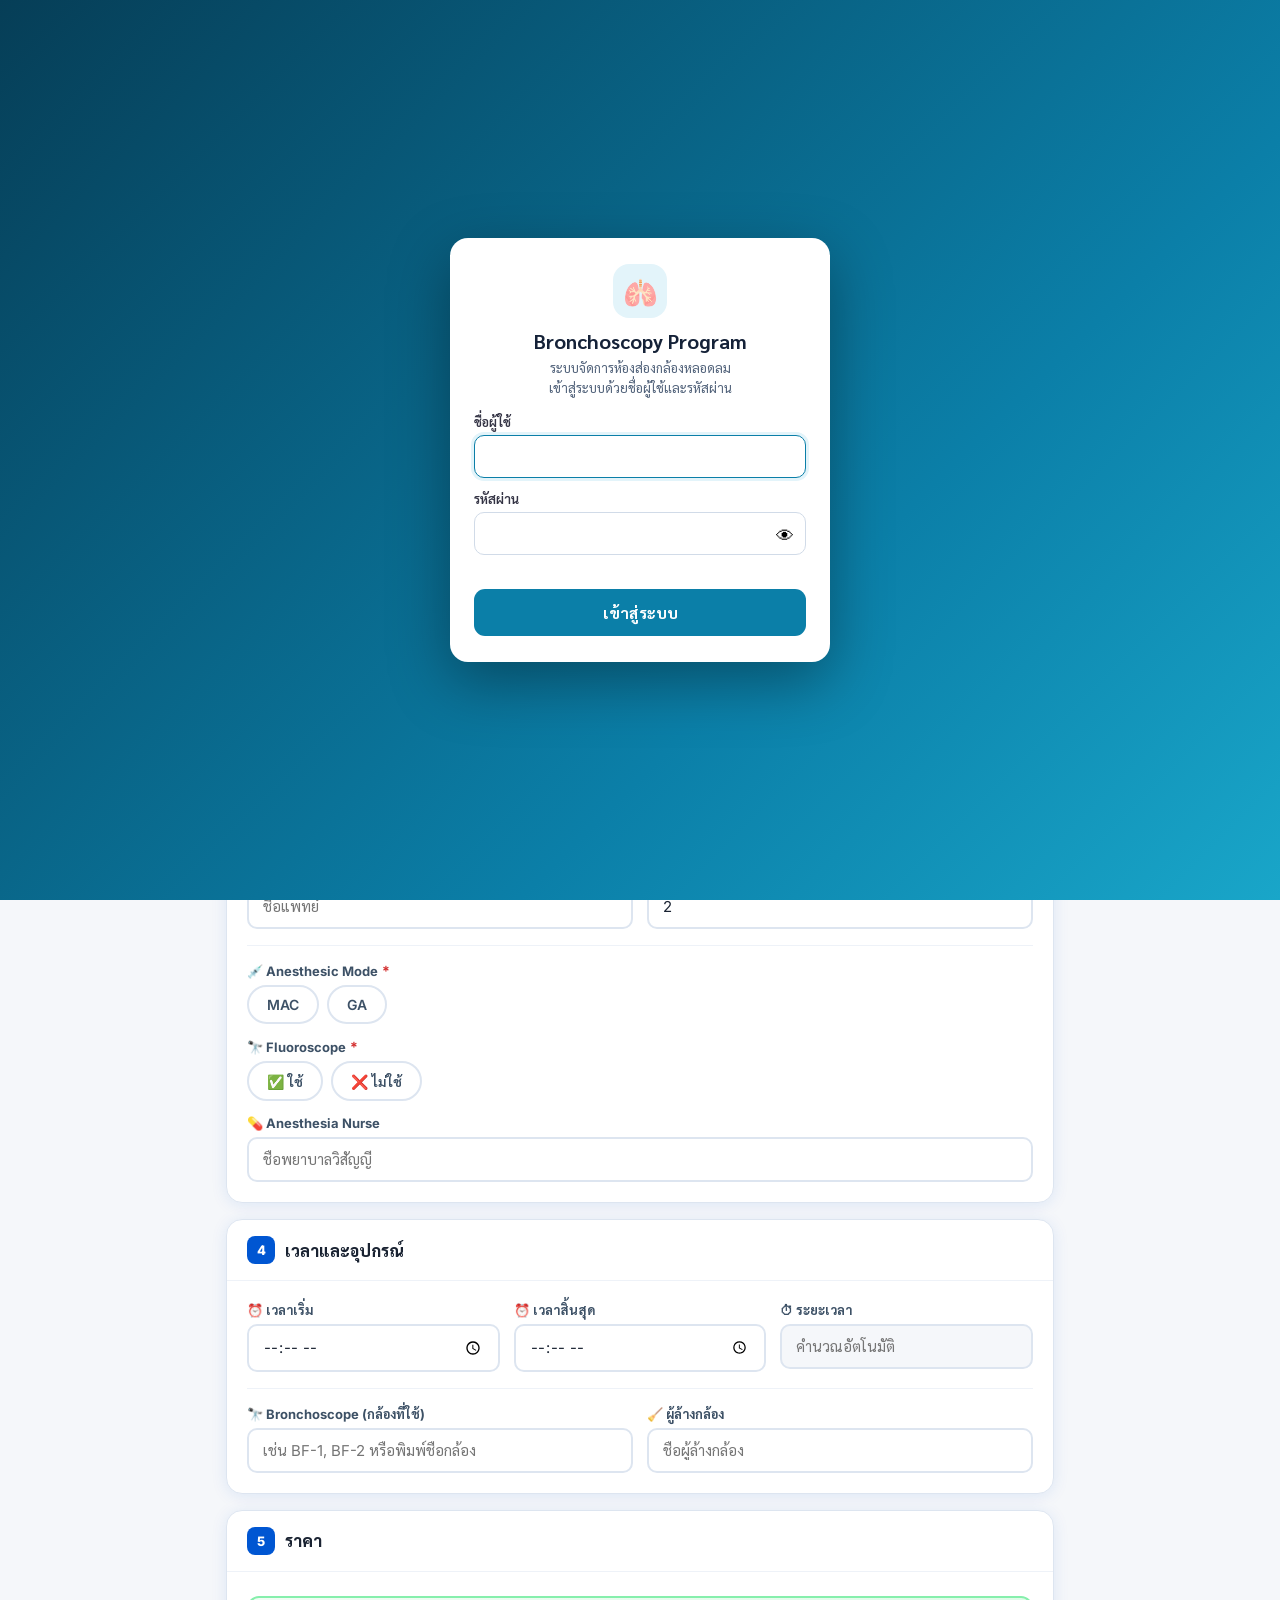
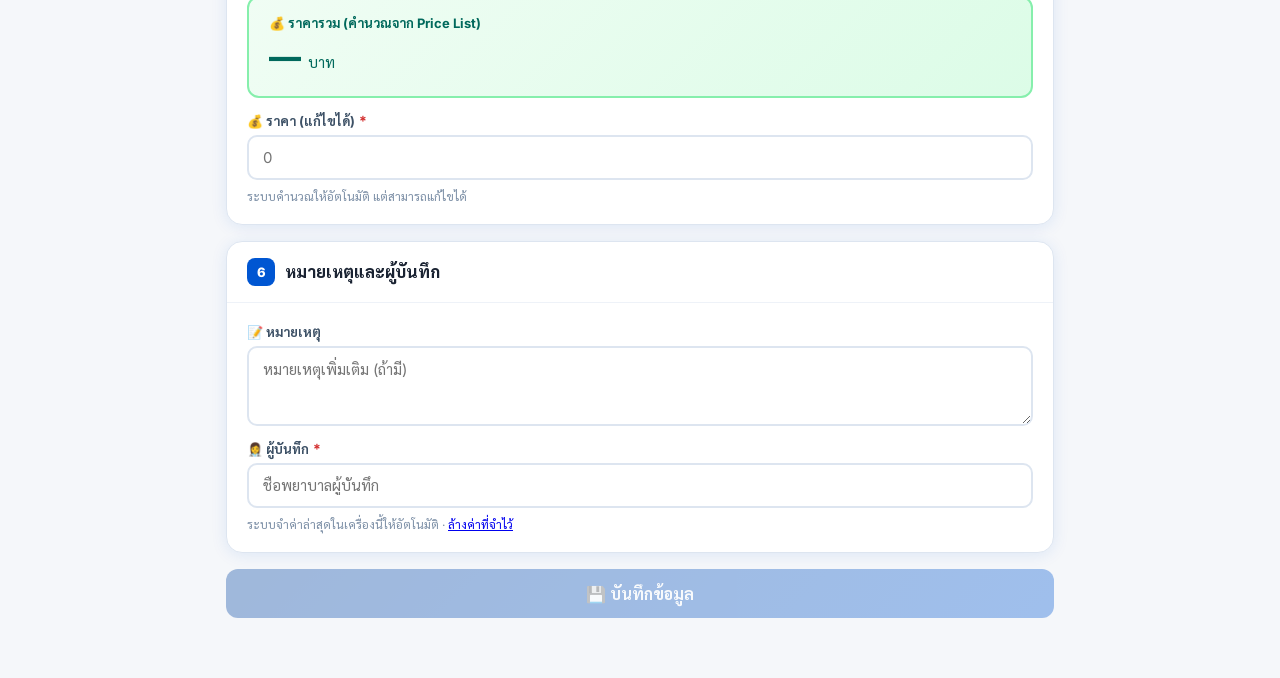
<file: record.html>
<!DOCTYPE html>
<html lang="th">
<head>
<meta charset="UTF-8">
<meta name="viewport" content="width=device-width, initial-scale=1.0">
<title>บันทึกการส่องกล้องหลอดลม</title>
<link href="https://fonts.googleapis.com/css2?family=Inter:wght@400;500;600;700;800&family=Sarabun:wght@400;500;600;700;800&display=swap" rel="stylesheet">
<style>
:root {
  --bg:       #F5F7FA;
  --surface:  #ffffff;
  --border:   #dde5f0;
  --border2:  #eef2f8;
  --teal:     #0056D2;
  --teal-dk:  #00429F;
  --teal-lt:  #E0F2F1;
  --green:    #00695C;
  --green-lt: #E0F2F1;
  --blue:     #00A3FF;
  --blue-lt:  #E0F2FF;
  --orange:   #FF9800;
  --orange-lt:#FFF3E0;
  --red:      #D32F2F;
  --red-lt:   #fee2e2;
  --purple:   #7c3aed;
  --purple-lt:#ede9fe;
  --text:     #1a2332;
  --text2:    #3d5166;
  --text3:    #7c8fa6;
  --shadow:   0 2px 16px rgba(0,86,210,.10);
  --r:        12px;
}
*,*::before,*::after{box-sizing:border-box;margin:0;padding:0}
html{font-size:16px}
body{font-family:'Inter','Sarabun',sans-serif;background:var(--bg);color:var(--text);min-height:100vh}
button{cursor:pointer;font-family:inherit}
.hidden{display:none!important}

/* ── Topbar ── */
.topbar{
  background:linear-gradient(135deg,var(--teal-dk),var(--teal));
  padding:16px 20px;box-shadow:0 2px 12px rgba(0,86,210,.25);
  position:sticky;top:var(--bpnav-h,0px);z-index:100;
}
.topbar-inner{max-width:860px;margin:0 auto;display:flex;align-items:center;gap:12px}
.topbar-icon{font-size:26px}
.topbar-title{font-size:18px;font-weight:800;color:#fff}
.topbar-sub{font-size:13px;color:rgba(255,255,255,.75);margin-top:1px}

/* ── Layout ── */
.page{max-width:860px;margin:0 auto;padding:24px 16px 60px}

/* ── Section card ── */
.section{
  background:var(--surface);border:1px solid var(--border);
  border-radius:16px;box-shadow:var(--shadow);
  margin-bottom:16px;overflow:hidden;
}
.section-head{
  padding:16px 20px;
  border-bottom:1px solid var(--border2);
  display:flex;align-items:center;gap:10px;
}
.section-num{
  width:28px;height:28px;border-radius:8px;
  background:var(--teal);color:#fff;
  font-size:13px;font-weight:800;
  display:flex;align-items:center;justify-content:center;flex-shrink:0;
}
.section-title{font-size:16px;font-weight:800;color:var(--text)}
.section-body{padding:20px}

/* ── Form grid ── */
.form-grid{display:grid;grid-template-columns:1fr 1fr;gap:14px}
.form-grid.cols3{grid-template-columns:1fr 1fr 1fr}
.form-grid.cols1{grid-template-columns:1fr}
.span2{grid-column:span 2}
.span3{grid-column:span 3}
@media(max-width:600px){
  .form-grid,.form-grid.cols3{grid-template-columns:1fr}
  .span2,.span3{grid-column:span 1}
}

/* ── Form elements ── */
.form-group{display:flex;flex-direction:column;gap:6px}
.form-label{font-size:13px;font-weight:700;color:var(--text2);display:flex;align-items:center;gap:4px}
.req{color:var(--red);font-size:14px}
.form-input,.form-select,.form-textarea{
  width:100%;padding:11px 14px;
  border:2px solid var(--border);border-radius:10px;
  font-family:'Inter','Sarabun',sans-serif;font-size:15px;color:var(--text);
  background:#fff;outline:none;transition:border-color .2s,background .2s;
}
.form-input:focus,.form-select:focus,.form-textarea:focus{border-color:var(--teal);background:#fafeff}
.form-textarea{resize:vertical;min-height:80px;line-height:1.5}
.form-input.prefilled{background:#f0f9ff;border-color:#bae6fd}
.form-select{
  appearance:none;-webkit-appearance:none;
  background-image:url("data:image/svg+xml,%3Csvg xmlns='http://www.w3.org/2000/svg' width='12' height='8' viewBox='0 0 12 8'%3E%3Cpath d='M1 1l5 5 5-5' stroke='%236b7c93' stroke-width='1.8' fill='none' stroke-linecap='round'/%3E%3C/svg%3E");
  background-repeat:no-repeat;background-position:right 12px center;padding-right:36px;
}
.form-hint{font-size:12px;color:var(--text3);margin-top:2px}

/* ── Datalist input combo ── */
.combo-wrap{position:relative}

/* ── Toggle pills ── */
.toggle-group{display:flex;gap:8px;flex-wrap:wrap}
.toggle-btn{
  padding:9px 18px;border-radius:50px;
  border:2px solid var(--border);background:#fff;
  font-size:14px;font-weight:600;color:var(--text2);
  transition:all .2s;
}
.toggle-btn:hover{border-color:var(--teal);color:var(--teal)}
.toggle-btn.active{background:var(--teal);border-color:var(--teal);color:#fff}
.toggle-btn.active-orange{background:var(--orange);border-color:var(--orange);color:#fff}

/* ── Price box ── */
.price-box{
  background:linear-gradient(135deg,#f0fdf4,#dcfce7);
  border:2px solid #86efac;border-radius:12px;
  padding:16px 20px;margin-top:4px;
}
.price-label{font-size:13px;font-weight:700;color:var(--green);margin-bottom:6px}
.price-val{font-size:32px;font-weight:800;color:var(--green);letter-spacing:-.03em}
.price-unit{font-size:15px;color:var(--green);margin-left:4px}
.price-breakdown{font-size:12px;color:#4ade80;margin-top:4px}

/* ── Booking card ── */
.booking-card{
  background:var(--teal-lt);border:2px solid #7dd3e0;
  border-radius:12px;padding:14px 16px;margin-bottom:16px;
}
.bc-proc{font-size:16px;font-weight:800;color:var(--teal-dk)}
.bc-info{font-size:13px;color:var(--text2);margin-top:4px;display:flex;flex-wrap:wrap;gap:8px}
.bc-badge{
  background:#fff;border:1px solid #7dd3e0;
  border-radius:20px;padding:2px 10px;font-size:12px;font-weight:600;
}

/* ── Buttons ── */
.btn{
  padding:14px 24px;border:none;border-radius:12px;
  font-family:'Inter','Sarabun',sans-serif;font-size:16px;font-weight:700;
  transition:all .2s;cursor:pointer;
}
.btn:active{transform:scale(.98)}
.btn:disabled{opacity:.35;cursor:not-allowed;transform:none}
.btn-primary{background:linear-gradient(135deg,var(--teal-dk),var(--teal));color:#fff;width:100%}
.btn-primary:hover:not(:disabled){filter:brightness(.9)}
.btn-outline{background:#fff;color:var(--text2);border:2px solid var(--border);padding:10px 20px;font-size:14px}
.btn-outline:hover{border-color:var(--teal);color:var(--teal)}

/* ── Alert ── */
.alert{border-radius:10px;padding:12px 14px;font-size:14px;font-weight:600;margin-bottom:14px}
.alert-info{background:var(--blue-lt);color:#1e3a5f;border:1px solid #93c5fd}
.alert-warn{background:var(--orange-lt);color:#92400e;border:1px solid #fcd34d}
.alert-err {background:var(--red-lt);color:#7f1d1d;border:1px solid #fca5a5;display:none}
.alert-err.show{display:block}

/* ── Success ── */
.success-page{text-align:center;padding:40px 20px}
.success-icon{font-size:72px;margin-bottom:12px}
.success-title{font-size:26px;font-weight:800;color:var(--green)}
.success-sub{font-size:15px;color:var(--text3);margin-top:8px}

/* ── Loading ── */
.spinner{
  width:40px;height:40px;border-radius:50%;
  border:4px solid var(--border);border-top-color:var(--teal);
  animation:spin .6s linear infinite;margin:0 auto;
}
@keyframes spin{to{transform:rotate(360deg)}}
.loading-box{text-align:center;padding:32px;color:var(--text3)}
.loading-box p{margin-top:12px;font-size:15px}

/* ── Divider ── */
.divider{height:1px;background:var(--border2);margin:16px 0}

/* Animations */
.fade-in{animation:fi .3s ease both}
@keyframes fi{from{opacity:0;transform:translateY(10px)}to{opacity:1;transform:translateY(0)}}
</style>
<script src="config.js"></script>
<script src="common.js"></script>
<script src="program.js"></script>
<style>
.btn-cancel-case{background:#fff;color:#c62f3a;border:1.5px solid #e59aa0;border-radius:10px;padding:9px 16px;font-family:inherit;font-size:13.5px;font-weight:700;cursor:pointer}
.btn-cancel-case:hover{background:#fdecee}
.cc-ov{position:fixed;inset:0;background:rgba(15,25,45,.55);z-index:300;display:flex;align-items:center;justify-content:center;padding:16px}
.cc-box{background:#fff;border-radius:16px;width:100%;max-width:460px;padding:22px 20px;max-height:92vh;overflow:auto;box-shadow:0 20px 50px rgba(0,0,0,.3)}
.cc-box h3{font-size:17px;margin-bottom:12px}
.cc-sum{background:#f4f7fb;border-radius:10px;padding:10px 12px;font-size:13.5px;line-height:1.6;margin-bottom:14px}
.cc-lbl{display:block;font-size:12.5px;font-weight:700;color:#51627a;margin:10px 0 5px}
.cc-box select,.cc-box textarea{width:100%;border:1.5px solid #dde5f0;border-radius:10px;padding:10px 12px;font-family:inherit;font-size:14.5px}
.cc-box textarea{min-height:74px;resize:vertical}
.cc-act{display:flex;gap:10px;margin-top:16px}
.cc-act button{flex:1;border:0;border-radius:10px;padding:12px;font-family:inherit;font-size:14.5px;font-weight:700;cursor:pointer}
.cc-go{background:#D32F2F;color:#fff}.cc-go:disabled{opacity:.5;cursor:not-allowed}
.cc-no{background:#eef2f8;color:#334}
</style>
</head>
<body>

<header class="topbar">
  <div class="topbar-inner">
    <div class="topbar-icon">📋</div>
    <div>
      <div class="topbar-title">บันทึกการส่องกล้องหลอดลม</div>
      <div class="topbar-sub">Bronchoscopy Procedure Record</div>
    </div>
  </div>
</header>

<div class="page">

  <div id="load-banner" class="hidden" style="margin-bottom:14px;padding:12px 14px;border-radius:10px;background:#fee2e2;color:#991b1b;font-size:14px">
    <span id="load-banner-text"></span>
    <button class="btn btn-primary" style="width:auto;padding:6px 14px;margin-left:8px" onclick="init()">🔄 ลองใหม่</button>
  </div>

  <!-- ════ FORM ════ -->
  <div id="form-page" class="fade-in">

    <!-- ── 1. เลือกวันที่และ Case ── -->
    <div class="section">
      <div class="section-head">
        <div class="section-num">1</div>
        <div class="section-title">เลือกวันที่และ Case ที่จะบันทึก</div>
      </div>
      <div class="section-body">
        <div class="form-grid">
          <div class="form-group">
            <label class="form-label">📅 วันที่ทำหัตถการ <span class="req">*</span></label>
            <input type="date" id="inp-date" class="form-input" onchange="onDateChange()">
          </div>
          <div class="form-group">
            <label class="form-label">🗓 เลือก Case <span class="req">*</span></label>
            <select id="sel-case" class="form-select" onchange="onCaseSelect()">
              <option value="">— เลือกวันที่ก่อน —</option>
            </select>
          </div>
        </div>
        <div id="booking-preview" class="hidden" style="margin-top:14px"></div>
        <div id="cancel-case-wrap" class="hidden" style="margin-top:12px">
          <button type="button" class="btn-cancel-case" onclick="openCancelCase()">🚫 ยกเลิกเคสนี้ (ไม่ได้ทำหัตถการ)</button>
        </div>
      </div>
    </div>

    <!-- ── 2. ข้อมูลผู้ป่วย ── -->
    <div class="section">
      <div class="section-head">
        <div class="section-num">2</div>
        <div class="section-title">ข้อมูลผู้ป่วย</div>
      </div>
      <div class="section-body">
        <div class="form-grid cols3">
          <div class="form-group">
            <label class="form-label">🏥 HN <span class="req">*</span></label>
            <input type="text" id="inp-hn" class="form-input" placeholder="เช่น 123456" inputmode="numeric">
          </div>
          <div class="form-group">
            <label class="form-label">คำนำหน้า <span class="req">*</span></label>
            <select id="sel-prefix" class="form-select">
              <option value="">— เลือก —</option>
              <option>นาย</option><option>นาง</option><option>นางสาว</option>
              <option>พระ</option><option>เด็กชาย</option><option>เด็กหญิง</option>
            </select>
          </div>
          <div class="form-group span2" style="grid-column:2/4">
            <label class="form-label">👤 ชื่อ-สกุล <span class="req">*</span></label>
            <input type="text" id="inp-patient" class="form-input" placeholder="ชื่อ นามสกุล">
          </div>
        </div>
        <div class="divider"></div>
        <div class="form-grid">
          <div class="form-group">
            <label class="form-label">🔍 Pre-diagnosis</label>
            <input type="text" id="inp-prediag" class="form-input" placeholder="การวินิจฉัยก่อนทำหัตถการ">
          </div>
          <div class="form-group">
            <label class="form-label">✅ Post-diagnosis</label>
            <input type="text" id="inp-postdiag" class="form-input" placeholder="การวินิจฉัยหลังทำหัตถการ">
          </div>
        </div>
      </div>
    </div>

    <!-- ── 3. รายละเอียดหัตถการ ── -->
    <div class="section">
      <div class="section-head">
        <div class="section-num">3</div>
        <div class="section-title">รายละเอียดหัตถการ</div>
      </div>
      <div class="section-body">
        <div class="form-grid">
          <div class="form-group span2">
            <label class="form-label">🔬 Operation (หัตถการ) <span class="req">*</span></label>
            <input type="text" id="inp-operation" class="form-input" placeholder="เช่น Bronchoscopy (BAL, TBBx)" readonly style="background:#f0f9ff;border-color:#bae6fd">
            <div class="form-hint">ดึงจากการจอง — แก้ไขได้โดยลบ readonly ออก</div>
          </div>
        </div>
        <div class="divider"></div>
        <div class="form-grid">
          <div class="form-group">
            <label class="form-label">👨‍⚕️ แพทย์ผู้ทำหัตถการ <span class="req">*</span></label>
            <input type="text" id="inp-doctor" class="form-input" placeholder="ชื่อแพทย์">
          </div>
          <div class="form-group">
            <label class="form-label">👥 จำนวนพยาบาลที่เข้าช่วย</label>
            <input type="number" id="inp-nurses" class="form-input" min="0" max="10" value="2" placeholder="2">
          </div>
        </div>
        <div class="divider"></div>
        <div class="form-group" style="margin-bottom:14px">
          <label class="form-label">💉 Anesthesic Mode <span class="req">*</span></label>
          <div class="toggle-group" id="tg-anesthesia">
            <button class="toggle-btn" onclick="setToggle('anesthesia','MAC',this)">MAC</button>
            <button class="toggle-btn" onclick="setToggle('anesthesia','GA',this)">GA</button>
          </div>
        </div>
        <div class="form-group" style="margin-bottom:14px">
          <label class="form-label">🔭 Fluoroscope <span class="req">*</span></label>
          <div class="toggle-group" id="tg-fluoro">
            <button class="toggle-btn" onclick="setFluoro('ใช้',this)">✅ ใช้</button>
            <button class="toggle-btn" onclick="setFluoro('ไม่ใช้',this)">❌ ไม่ใช้</button>
          </div>
        </div>
        <div class="form-group">
          <label class="form-label">💊 Anesthesia Nurse</label>
          <input type="text" id="inp-anesth-nurse" class="form-input" placeholder="ชื่อพยาบาลวิสัญญี">
        </div>
      </div>
    </div>

    <!-- ── 4. เวลาและกล้อง ── -->
    <div class="section">
      <div class="section-head">
        <div class="section-num">4</div>
        <div class="section-title">เวลาและอุปกรณ์</div>
      </div>
      <div class="section-body">
        <div class="form-grid cols3">
          <div class="form-group">
            <label class="form-label">⏰ เวลาเริ่ม</label>
            <input type="time" id="inp-tstart" class="form-input" onchange="calcDuration()">
          </div>
          <div class="form-group">
            <label class="form-label">⏰ เวลาสิ้นสุด</label>
            <input type="time" id="inp-tend" class="form-input" onchange="calcDuration()">
          </div>
          <div class="form-group">
            <label class="form-label">⏱ ระยะเวลา</label>
            <input type="text" id="inp-duration" class="form-input" placeholder="คำนวณอัตโนมัติ" readonly style="background:var(--bg)">
          </div>
        </div>
        <div class="divider"></div>
        <div class="form-grid">
          <div class="form-group">
            <label class="form-label">🔭 Bronchoscope (กล้องที่ใช้)</label>
            <div class="combo-wrap">
              <input type="text" id="inp-scope" class="form-input" list="scope-list" placeholder="เช่น BF-1, BF-2 หรือพิมพ์ชื่อกล้อง">
              <datalist id="scope-list"></datalist>
            </div>
          </div>
          <div class="form-group">
            <label class="form-label">🧹 ผู้ล้างกล้อง</label>
            <input type="text" id="inp-washer" class="form-input" placeholder="ชื่อผู้ล้างกล้อง">
          </div>
        </div>
      </div>
    </div>

    <!-- ── 5. ราคา ── -->
    <div class="section">
      <div class="section-head">
        <div class="section-num">5</div>
        <div class="section-title">ราคา</div>
      </div>
      <div class="section-body">
        <div class="price-box" id="price-box">
          <div class="price-label">💰 ราคารวม (คำนวณจาก Price List)</div>
          <div>
            <span class="price-val" id="price-val">—</span>
            <span class="price-unit">บาท</span>
          </div>
          <div class="price-breakdown" id="price-breakdown"></div>
        </div>
        <div class="form-group" style="margin-top:14px">
          <label class="form-label">💰 ราคา (แก้ไขได้) <span class="req">*</span></label>
          <input type="number" id="inp-price" class="form-input" min="0" step="50" placeholder="0" oninput="onPriceManualEdit()">
          <div class="form-hint">ระบบคำนวณให้อัตโนมัติ แต่สามารถแก้ไขได้</div>
        </div>
      </div>
    </div>

    <!-- ── 6. หมายเหตุและผู้บันทึก ── -->
    <div class="section">
      <div class="section-head">
        <div class="section-num">6</div>
        <div class="section-title">หมายเหตุและผู้บันทึก</div>
      </div>
      <div class="section-body">
        <div class="form-grid">
          <div class="form-group span2">
            <label class="form-label">📝 หมายเหตุ</label>
            <textarea id="inp-remark" class="form-textarea" placeholder="หมายเหตุเพิ่มเติม (ถ้ามี)"></textarea>
          </div>
          <div class="form-group span2">
            <label class="form-label">👩‍⚕️ ผู้บันทึก <span class="req">*</span></label>
            <input type="text" id="inp-recorder" class="form-input" placeholder="ชื่อพยาบาลผู้บันทึก" autocomplete="off">
            <div class="form-hint">ระบบจำค่าล่าสุดในเครื่องนี้ให้อัตโนมัติ · <a href="#" onclick="memClear();return false">ล้างค่าที่จำไว้</a></div>
          </div>
        </div>
      </div>
    </div>

    <div class="alert-err" id="err-submit" style="margin-bottom:14px"></div>
    <button class="btn btn-primary" id="btn-submit" onclick="submitRecord()" disabled>
      💾 บันทึกข้อมูล
    </button>

  </div><!-- /form-page -->

  <!-- ════ SUCCESS ════ -->
  <div id="success-page" class="hidden fade-in">
    <div class="section">
      <div class="section-body">
        <div class="success-page">
          <div class="success-icon">✅</div>
          <div class="success-title">บันทึกสำเร็จ!</div>
          <div class="success-sub" id="success-detail">บันทึกข้อมูลการส่องกล้องเรียบร้อยแล้ว</div>
          <div style="margin-top:24px;display:flex;gap:10px;justify-content:center;flex-wrap:wrap">
            <button class="btn btn-primary" style="width:auto;padding:12px 28px" onclick="resetForm()">
              📋 บันทึก Case ใหม่
            </button>
          </div>
        </div>
      </div>
    </div>
  </div>

</div><!-- /page -->

<!-- Modal: ยกเลิกเคส -->
<div id="cc-modal" class="cc-ov hidden">
  <div class="cc-box">
    <h3>🚫 ยกเลิกเคส</h3>
    <div class="cc-sum" id="cc-summary"></div>
    <label class="cc-lbl" for="cc-reason">เหตุผลที่ยกเลิก <span style="color:#D32F2F">*</span></label>
    <select id="cc-reason" onchange="onCcReasonChange()"></select>
    <div id="cc-note-wrap">
      <label class="cc-lbl" for="cc-note" id="cc-note-lbl">รายละเอียดเพิ่มเติม (ถ้ามี)</label>
      <textarea id="cc-note" maxlength="200" placeholder="พิมพ์เหตุผลเพิ่มเติม"></textarea>
    </div>
    <div style="font-size:12px;color:#8595ab;margin-top:8px">เคสจะถูกลบออกจากปฏิทินห้อง และแจ้งกลุ่ม LINE พร้อมเหตุผล — ย้อนกลับไม่ได้</div>
    <div class="cc-act">
      <button type="button" class="cc-no" onclick="closeCancelCase()">ปิด</button>
      <button type="button" class="cc-go" id="cc-submit" onclick="submitCancelCase()">ยืนยันยกเลิกเคส</button>
    </div>
  </div>
</div>

<script>
// ══════════════════════════════════════════════
//  CONFIG
// ══════════════════════════════════════════════
const { esc } = Broncho;

// ══════════════════════════════════════════════
//  STATE
// ══════════════════════════════════════════════
const S = {
  bookings:    [],
  priceList:   [],
  selectedCase: null,
  anesthesia:  null,
  fluoroscope: null,
  priceManual: false,
};

// ══════════════════════════════════════════════
//  API
// ══════════════════════════════════════════════
const api = Broncho.api;

let listenersBound = false;

async function init() {
  const banner = document.getElementById('load-banner');
  banner.classList.add('hidden');
  try {
    await Broncho.programStart({ page: 'record' });     // login ครั้งเดียว ใช้ร่วมกับหน้า Dashboard

    const qp = new URLSearchParams(location.search);
    const qDate = qp.get('date'), qRef = qp.get('ref');
    document.getElementById('inp-date').value = /^\d{4}-\d{2}-\d{2}$/.test(qDate || '') ? qDate : localDate();

    const [priceRes, scopeRes] = await Promise.all([api('getPriceList'), api('getBookingScopes')]);
    if (priceRes.success) S.priceList = priceRes.prices;
    if (scopeRes.success) {
      const dl = document.getElementById('scope-list');
      dl.innerHTML = '';
      scopeRes.scopes.forEach(sc => {
        const opt = document.createElement('option');
        opt.value = sc; dl.appendChild(opt);
      });
    }

    memApply();                                   // เติมค่าที่จำไว้ (ผู้ล้างกล้อง/ผู้บันทึก ฯลฯ)
    await onDateChange();
    if (qRef) {                                   // เปิดเคสที่ระบุจากลิงก์ "รอบันทึก"
      const i = S.bookings.findIndex(b => b.eventId === qRef);
      if (i >= 0) { document.getElementById('sel-case').value = String(i); onCaseSelect(); }
    }

    if (!listenersBound) {
      listenersBound = true;
      document.querySelectorAll('.form-input,.form-select,.form-textarea').forEach(el => {
        el.addEventListener('input',  validateForm);
        el.addEventListener('change', validateForm);
      });
    }
  } catch (err) {
    document.getElementById('load-banner-text').textContent = '⚠️ ' + Broncho.errorText(err);
    banner.classList.remove('hidden');
  }
}

function localDate() {
  const d = new Date();
  return `${d.getFullYear()}-${String(d.getMonth()+1).padStart(2,'0')}-${String(d.getDate()).padStart(2,'0')}`;
}

// ══════════════════════════════════════════════
//  DATE & CASE SELECTION
// ══════════════════════════════════════════════
async function onDateChange() {
  const dateISO = document.getElementById('inp-date').value; // yyyy-MM-dd
  if (!dateISO) return;

  // Convert to dd/MM/yyyy for querying
  const [y,m,d] = dateISO.split('-');
  const dateTH  = `${d}/${m}/${y}`;

  S.selectedCase = null; S.bookings = [];
  clearPrefill();
  document.getElementById('booking-preview').classList.add('hidden');
  document.getElementById('cancel-case-wrap').classList.add('hidden');
  const sel = document.getElementById('sel-case');
  sel.innerHTML = '<option value="">⏳ กำลังโหลด...</option>';
  sel.disabled = true;

  try {
    const r = await api('getBookingsByDate', { date: dateTH });
    sel.innerHTML = '';
    if (!r.success) throw new Error(r.error);

    S.bookings = r.bookings;

    if (!r.bookings.length) {
      sel.innerHTML = '<option value="">— ไม่มีการจองในวันนี้ —</option>';
      sel.disabled = true;
      document.getElementById('booking-preview').classList.add('hidden');
      return;
    }

    sel.innerHTML = '<option value="">— เลือก Case —</option>';
    r.bookings.forEach((b, i) => {
      const opt = document.createElement('option');
      opt.value = i;
      opt.textContent = `${b.dateTime.split(' ')[1]} น.  |  ${b.procedure}  |  HN: ${b.hn}`;
      sel.appendChild(opt);
    });
    sel.disabled = false;

    // ถ้ามีแค่ 1 case เลือกให้อัตโนมัติ
    if (r.bookings.length === 1) {
      sel.value = '0';
      onCaseSelect();
    }
  } catch(err) {
    sel.innerHTML = '';
    const eo = document.createElement('option');
    eo.value = ''; eo.textContent = '⚠️ โหลดไม่ได้: ' + Broncho.errorText(err);
    sel.appendChild(eo);
    sel.disabled = false;
  }
}

function onCaseSelect() {
  const idx = document.getElementById('sel-case').value;
  if (idx === '') {
    document.getElementById('booking-preview').classList.add('hidden');
    document.getElementById('cancel-case-wrap').classList.add('hidden');
    S.selectedCase = null;
    clearPrefill();
    return;
  }

  const b = S.bookings[parseInt(idx)];
  S.selectedCase = b;
  prefillFromBooking(b);
  showBookingPreview(b);
  document.getElementById('cancel-case-wrap').classList.remove('hidden');
  validateForm();
}

function showBookingPreview(b) {
  document.getElementById('booking-preview').className = 'booking-card fade-in';
  document.getElementById('booking-preview').innerHTML = `
    <div class="bc-proc">🔬 ${esc(b.procedure)}</div>
    <div class="bc-info">
      <span class="bc-badge">⏰ ${esc(b.dateTime.split(' ')[1])} น.</span>
      <span class="bc-badge">👨‍⚕️ ${esc(b.doctor)}</span>
      <span class="bc-badge">🏥 HN: ${esc(b.hn)}</span>
      <span class="bc-badge">👤 ${esc(b.patientName)}</span>
      ${b.anesthesicMode ? `<span class="bc-badge">💉 ${esc(b.anesthesicMode)}</span>` : ''}
      ${b.fluoroscope    ? `<span class="bc-badge">🔭 Fluoro: ${esc(b.fluoroscope)}</span>` : ''}
    </div>`;
}

function prefillFromBooking(b) {
  setVal('inp-hn',        b.hn,           true);
  setVal('inp-patient',   b.patientName,  true);
  setVal('inp-doctor',    b.doctor,       true);
  setVal('inp-operation', b.procedure,    true);
  if (b.anesthesicMode) {
    S.anesthesia = b.anesthesicMode;
    document.querySelectorAll('#tg-anesthesia .toggle-btn').forEach(btn => {
      btn.classList.toggle('active', btn.textContent.trim() === b.anesthesicMode);
    });
  }
  if (b.fluoroscope) {
    const fl = ({ 'จอง': 'ใช้', 'ไม่จอง': 'ไม่ใช้' })[b.fluoroscope] || b.fluoroscope;
    S.fluoroscope = fl;
    document.querySelectorAll('#tg-fluoro .toggle-btn').forEach(btn => {
      const label = btn.textContent.includes('ใช้') && !btn.textContent.includes('ไม่') ? 'ใช้' : 'ไม่ใช้';
      btn.classList.toggle('active', label === fl);
    });
    calcPrice();
  }
  if (b.diagnosis) setVal('inp-prediag', b.diagnosis, true);
}

function clearPrefill() {
  ['inp-hn','inp-patient','inp-doctor','inp-operation','inp-prediag'].forEach(id => {
    document.getElementById(id).value = '';
    document.getElementById(id).classList.remove('prefilled');
  });
}

function setVal(id, val, prefill=false) {
  const el = document.getElementById(id);
  if (!el) return;
  el.value = val || '';
  if (prefill && val) el.classList.add('prefilled');
  else el.classList.remove('prefilled');
}

// ══════════════════════════════════════════════
//  TOGGLE BUTTONS
// ══════════════════════════════════════════════
function setToggle(group, val, btn) {
  if (group === 'anesthesia') {
    S.anesthesia = val;
    document.querySelectorAll('#tg-anesthesia .toggle-btn').forEach(b => b.classList.remove('active'));
  }
  btn.classList.add('active');
  validateForm();
}

function setFluoro(val, btn) {
  S.fluoroscope = val;
  document.querySelectorAll('#tg-fluoro .toggle-btn').forEach(b => b.classList.remove('active'));
  btn.classList.add('active');
  calcPrice();
  validateForm();
}

// ══════════════════════════════════════════════
//  DURATION
// ══════════════════════════════════════════════
function calcDuration() {
  const ts = document.getElementById('inp-tstart').value;
  const te = document.getElementById('inp-tend').value;
  if (!ts || !te) { document.getElementById('inp-duration').value = ''; return; }
  validateForm();
  const [sh, sm] = ts.split(':').map(Number);
  const [eh, em] = te.split(':').map(Number);
  const diff = (eh*60+em) - (sh*60+sm);
  if (diff <= 0) { document.getElementById('inp-duration').value = 'ตรวจสอบเวลา'; return; }
  const h = Math.floor(diff/60), m = diff%60;
  document.getElementById('inp-duration').value =
    h > 0 ? `${h} ชม. ${m} นาที` : `${m} นาที`;
}

// ══════════════════════════════════════════════
//  PRICE CALCULATION
// ══════════════════════════════════════════════
function calcPrice() {
  if (S.priceManual) return;

  if (!S.priceList.length) {
    document.getElementById('price-breakdown').textContent =
      '⚠️ ยังไม่พบ Price_List — กรอกราคาเองได้';
    return;
  }

  const operation  = document.getElementById('inp-operation').value.trim();
  const fluoroUsed = S.fluoroscope || '';

  if (!operation || !fluoroUsed) {
    document.getElementById('price-val').textContent = '—';
    document.getElementById('price-breakdown').textContent =
      !fluoroUsed ? 'เลือก Fluoroscope ก่อนเพื่อคำนวณราคา' : '';
    return;
  }

  // ค้นหาจาก operation เต็มๆ ก่อน เช่น "Bronchoscopy (BAL)"
  const entry = S.priceList.find(p =>
    p.procedure.trim().toLowerCase() === operation.toLowerCase() &&
    p.fluoroscope.trim() === fluoroUsed
  );

  if (entry) {
    document.getElementById('price-val').textContent = entry.price.toLocaleString();
    document.getElementById('inp-price').value       = entry.price;
    document.getElementById('price-breakdown').textContent =
      `${operation} (${fluoroUsed}): ${entry.price.toLocaleString()} บาท`;
  } else {
    document.getElementById('price-val').textContent = '—';
    document.getElementById('inp-price').value       = '';
    document.getElementById('price-breakdown').textContent =
      `⚠️ ไม่พบราคาของ "${operation}" (${fluoroUsed}) ใน Price_List`;
  }
}

function onPriceManualEdit() {
  S.priceManual = true;
  document.getElementById('price-val').textContent =
    parseFloat(document.getElementById('inp-price').value || 0).toLocaleString();
  document.getElementById('price-breakdown').textContent = '(แก้ไขด้วยตนเอง)';
}

// ══════════════════════════════════════════════
//  VALIDATE & SUBMIT
// ══════════════════════════════════════════════
function validateForm() {
  const hn       = document.getElementById('inp-hn').value.trim();
  const prefix   = document.getElementById('sel-prefix').value;
  const patient  = document.getElementById('inp-patient').value.trim();
  const operation= document.getElementById('inp-operation').value.trim();
  const doctor   = document.getElementById('inp-doctor').value.trim();
  const recorder = document.getElementById('inp-recorder').value.trim();

  const ts = document.getElementById('inp-tstart').value, te = document.getElementById('inp-tend').value;
  const timeOk = !(ts && te && te <= ts);
  const ok = /^[A-Za-z0-9\-]{1,15}$/.test(hn) && prefix && patient && operation && doctor &&
             recorder && S.anesthesia && S.fluoroscope && timeOk;

  document.getElementById('btn-submit').disabled = !ok;
}

async function submitRecord() {
  const btn = document.getElementById('btn-submit');
  btn.disabled = true; btn.textContent = '⏳ กำลังบันทึก...';
  showErr('');

  const dateISO = document.getElementById('inp-date').value;
  const [y,m,d] = dateISO.split('-');
  const dateTH  = `${d}/${m}/${y}`;

  const price = parseFloat(document.getElementById('inp-price').value) || 0;

  try {
    const r = await api('saveProcedureRecord', {
      procedureDate:   dateTH,
      bookingRef:      S.selectedCase ? (S.selectedCase.eventId || String(S.selectedCase.rowIndex)) : '',
      hn:              document.getElementById('inp-hn').value.trim(),
      namePrefix:      document.getElementById('sel-prefix').value,
      patientName:     document.getElementById('inp-patient').value.trim(),
      preDiagnosis:    document.getElementById('inp-prediag').value.trim(),
      operation:       document.getElementById('inp-operation').value.trim(),
      postDiagnosis:   document.getElementById('inp-postdiag').value.trim(),
      doctor:          document.getElementById('inp-doctor').value.trim(),
      nurseCount:      parseInt(document.getElementById('inp-nurses').value) || 0,
      anesthesicMode:  S.anesthesia,
      anesthesiaNurse: document.getElementById('inp-anesth-nurse').value.trim(),
      timeStart:       document.getElementById('inp-tstart').value,
      timeEnd:         document.getElementById('inp-tend').value,
      price:           price,
      bronchoscope:    document.getElementById('inp-scope').value.trim(),
      fluoroscope:     S.fluoroscope,
      scopeWasher:     document.getElementById('inp-washer').value.trim(),
      remark:          document.getElementById('inp-remark').value.trim(),
      recordedBy:      document.getElementById('inp-recorder').value.trim(),
    });

    if (r.success) {
      memRemember();
      const pname = document.getElementById('inp-patient').value.trim();
      const hn    = document.getElementById('inp-hn').value.trim();
      document.getElementById('success-detail').textContent =
        `${pname}  |  HN: ${hn}  |  ${document.getElementById('inp-operation').value}`;
      document.getElementById('form-page').classList.add('hidden');
      document.getElementById('success-page').classList.remove('hidden');
    } else {
      showErr('❌ ' + Broncho.errorText(new Error(r.error)));
    }
  } catch(err) {
    showErr('⚠️ ' + Broncho.errorText(err) + ' — ตรวจสอบก่อนบันทึกซ้ำ');
  } finally {
    btn.disabled = false; btn.textContent = '💾 บันทึกข้อมูล';
  }
}

function showErr(msg) {
  const el = document.getElementById('err-submit');
  el.textContent = msg;
  el.classList.toggle('show', !!msg);
}

// ══════════════════════════════════════════════
//  CANCEL CASE (พร้อมเหตุผล)
// ══════════════════════════════════════════════
const CANCEL_OTHER = 'อื่นๆ (ระบุ)';
const CANCEL_REASONS = ['ผู้ป่วยไม่มาตามนัด', 'ผล Lab ไม่ผ่านเกณฑ์', 'ผู้ป่วยเปลี่ยนใจ / ปฏิเสธหัตถการ',
  'อาการผู้ป่วยไม่เหมาะสมกับหัตถการ', 'แพทย์ขอเลื่อน/ยกเลิก', 'อุปกรณ์หรือห้องไม่พร้อม', 'จองผิด / ข้อมูลซ้ำ', CANCEL_OTHER];

function openCancelCase() {
  const b = S.selectedCase;
  if (!b) return;
  document.getElementById('cc-summary').innerHTML =
    '🔬 ' + esc(b.procedure) + '<br>⏰ ' + esc(b.dateTime) + ' น. · 👨‍⚕️ ' + esc(b.doctor) +
    '<br>🏥 HN ' + esc(b.hn) + ' · 👤 ' + esc(b.patientName);
  const sel = document.getElementById('cc-reason');
  sel.innerHTML = '<option value="">— เลือกเหตุผล —</option>' + CANCEL_REASONS.map(r => '<option>' + esc(r) + '</option>').join('');
  document.getElementById('cc-note').value = '';
  onCcReasonChange();
  document.getElementById('cc-modal').classList.remove('hidden');
}
function closeCancelCase() { document.getElementById('cc-modal').classList.add('hidden'); }

function onCcReasonChange() {
  const other = document.getElementById('cc-reason').value === CANCEL_OTHER;
  document.getElementById('cc-note-lbl').textContent = other ? 'ระบุเหตุผล *' : 'รายละเอียดเพิ่มเติม (ถ้ามี)';
  document.getElementById('cc-note').placeholder = other ? 'พิมพ์เหตุผลที่ยกเลิก' : 'พิมพ์เหตุผลเพิ่มเติม';
}

async function submitCancelCase() {
  const b = S.selectedCase;
  const reason = document.getElementById('cc-reason').value;
  const note = document.getElementById('cc-note').value.trim();
  if (!b) return;
  if (!reason) { Broncho.toast('กรุณาเลือกเหตุผล', true); return; }
  if (reason === CANCEL_OTHER && !note) { Broncho.toast('กรุณาระบุเหตุผลในช่อง "อื่นๆ"', true); return; }

  const btn = document.getElementById('cc-submit');
  btn.disabled = true; btn.textContent = '⏳ กำลังยกเลิก...';
  try {
    const r = await api('cancelCase', { rowIndex: b.rowIndex, eventId: b.eventId, reason, note });
    if (!r.success) throw new Error(r.error);
    closeCancelCase();
    Broncho.toast('✅ ยกเลิกเคสเรียบร้อยแล้ว');
    S.selectedCase = null;
    clearPrefill();
    document.getElementById('booking-preview').classList.add('hidden');
    document.getElementById('cancel-case-wrap').classList.add('hidden');
    await onDateChange();                       // โหลดรายการใหม่ (เคสที่ยกเลิกจะหายไปจากรายการ)
  } catch (err) {
    Broncho.toast(Broncho.errorText(err), true);
  } finally {
    btn.disabled = false; btn.textContent = 'ยืนยันยกเลิกเคส';
  }
}

// ══════════════════════════════════════════════
//  RESET
// ══════════════════════════════════════════════
function resetForm() {
  S.selectedCase = null; S.anesthesia = null; S.fluoroscope = null; S.priceManual = false;

  ['inp-hn','inp-patient','inp-doctor','inp-operation','inp-prediag',
   'inp-postdiag','inp-anesth-nurse','inp-tstart','inp-tend',
   'inp-duration','inp-scope','inp-washer','inp-remark','inp-recorder'].forEach(id => {
    const el = document.getElementById(id);
    if (el) { el.value = ''; el.classList.remove('prefilled'); }
  });
  document.getElementById('inp-nurses').value = '2';
  document.getElementById('inp-price').value  = '';
  document.getElementById('sel-prefix').value = '';
  document.getElementById('sel-case').value   = '';
  document.querySelectorAll('.toggle-btn').forEach(b => b.classList.remove('active'));
  document.getElementById('price-val').textContent   = '—';
  document.getElementById('price-breakdown').textContent = '';
  document.getElementById('booking-preview').className = 'hidden';
  document.getElementById('cancel-case-wrap').classList.add('hidden');
  document.getElementById('form-page').classList.remove('hidden');
  document.getElementById('success-page').classList.add('hidden');
  document.getElementById('btn-submit').disabled = true;

  // Reset date to today and reload bookings
  document.getElementById('inp-date').value = localDate();
  memApply();
  onDateChange();
}

// ══════════════════════════════════════════════
//  จำค่าที่กรอกบ่อย (เก็บในเครื่องนี้ แยกตามผู้ใช้): ผู้ล้างกล้อง / ผู้บันทึก / พยาบาลวิสัญญี / จำนวนพยาบาล / กล้อง
//  ไม่จำข้อมูลผู้ป่วย (HN/ชื่อ/Dx/เวลา/ราคา/หมายเหตุ)
// ══════════════════════════════════════════════
const MEM = { recorder: 'inp-recorder', washer: 'inp-washer', anesthNurse: 'inp-anesth-nurse', nurses: 'inp-nurses', scope: 'inp-scope' };
const MEM_HIST = ['recorder', 'washer', 'anesthNurse'];     // มีรายการชื่อเก่าให้เลือก
function memKey() { const s = Broncho.getSession(); return 'rec_mem_' + (s && s.user ? s.user.username : 'anon'); }
function memLoad() { try { return JSON.parse(localStorage.getItem(memKey())) || {}; } catch (_) { return {}; } }
function memSave(m) { try { localStorage.setItem(memKey(), JSON.stringify(m)); } catch (_) {} }

function memApply() {
  const m = memLoad(), last = m.last || {}, hist = m.hist || {};
  Object.keys(MEM).forEach(k => {
    const el = document.getElementById(MEM[k]);
    if (!el) return;
    if (last[k] !== undefined && last[k] !== '') el.value = last[k];
    if (MEM_HIST.includes(k)) {
      let dl = document.getElementById('dl-' + k);
      if (!dl) { dl = document.createElement('datalist'); dl.id = 'dl-' + k; document.body.appendChild(dl); el.setAttribute('list', dl.id); }
      dl.innerHTML = '';
      (hist[k] || []).forEach(v => { const o = document.createElement('option'); o.value = v; dl.appendChild(o); });
    }
  });
  if (typeof validateForm === 'function') validateForm();
}

function memRemember() {
  const m = memLoad(); m.last = m.last || {}; m.hist = m.hist || {};
  Object.keys(MEM).forEach(k => {
    const v = (document.getElementById(MEM[k]).value || '').trim();
    if (!v) return;
    m.last[k] = v;
    if (MEM_HIST.includes(k)) m.hist[k] = [v].concat((m.hist[k] || []).filter(x => x !== v)).slice(0, 8);
  });
  memSave(m);
}

function memClear() {
  try { localStorage.removeItem(memKey()); } catch (_) {}
  Object.keys(MEM).forEach(k => { const el = document.getElementById(MEM[k]); if (el) el.value = (k === 'nurses') ? '2' : ''; });
  MEM_HIST.forEach(k => { const dl = document.getElementById('dl-' + k); if (dl) dl.innerHTML = ''; });
  Broncho.toast('ล้างค่าที่จำไว้แล้ว');
}

// ══════════════════════════════════════════════
//  Listen for operation field change to recalc price
// ══════════════════════════════════════════════
document.addEventListener('DOMContentLoaded', () => {
  document.getElementById('inp-operation').removeAttribute('readonly');
  document.getElementById('inp-operation').addEventListener('input', () => {
    S.priceManual = false;
    calcPrice();
  });
});

// Boot
window.addEventListener('load', init);
</script>
</body>
</html>
</file>
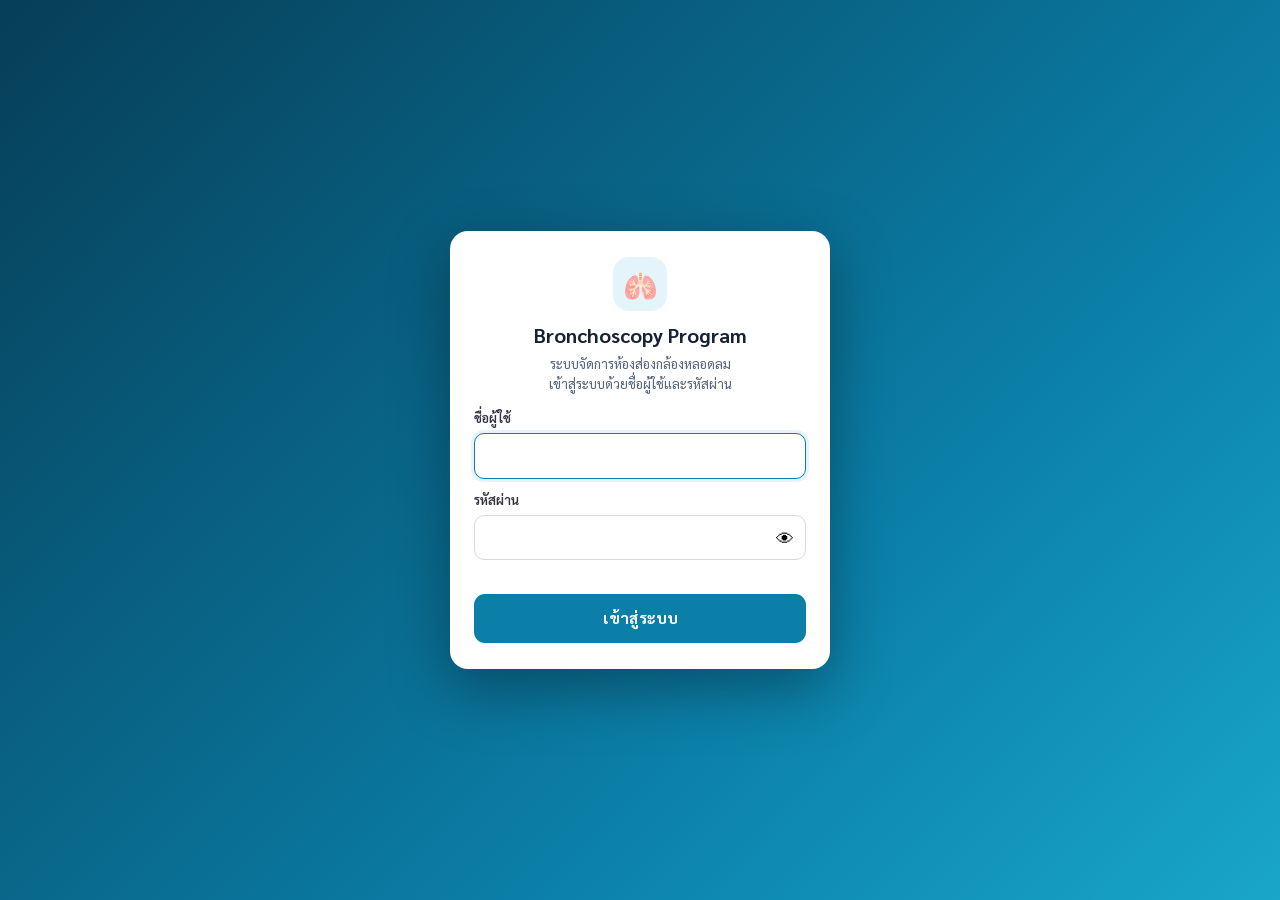
<file: users.html>
<!DOCTYPE html>
<html lang="th">
<head>
<meta charset="UTF-8">
<meta name="viewport" content="width=device-width,initial-scale=1">
<title>Bronchoscopy Program — จัดการผู้ใช้</title>
<link href="https://fonts.googleapis.com/css2?family=Inter:wght@400;500;600;700;800&family=Sarabun:wght@400;500;600;700;800&display=swap" rel="stylesheet">
<script src="config.js"></script>
<script src="common.js"></script>
<script src="program.js"></script>
<style>
:root{--bg:#F5F7FA;--surface:#fff;--line:#e3e9f2;--line2:#eef2f8;--ink:#152238;--ink2:#51627a;--ink3:#8595ab;
  --brand:#0056D2;--brand-dk:#00429F;--brand-lt:#E0F2FF;--green:#00695C;--green-lt:#E0F2F1;--amber:#FF9800;--amber-lt:#FFF3E0;
  --red:#D32F2F;--red-lt:#FDECEA;--violet:#6d4ad6;--violet-lt:#ece7fb;--shadow:0 1px 2px rgba(16,32,64,.05),0 6px 20px rgba(16,32,64,.06)}
*,*::before,*::after{box-sizing:border-box;margin:0;padding:0}
body{font-family:'Inter','Sarabun',-apple-system,'Segoe UI',sans-serif;background:var(--bg);color:var(--ink);font-size:15px;line-height:1.45}
.hidden{display:none!important}
button{font-family:inherit;cursor:pointer}
.wrap{max-width:1100px;margin:0 auto;padding:18px 16px 60px}
.head{display:flex;align-items:center;gap:12px;flex-wrap:wrap;margin-bottom:14px}
.head h1{font-size:22px;font-weight:700}
.head .sub{color:var(--ink2);font-size:13px}
.btn{border:0;border-radius:10px;padding:10px 16px;font-size:14px;font-weight:700}
.btn-pri{background:var(--brand);color:#fff}.btn-pri:disabled{opacity:.5;cursor:not-allowed}
.btn-ghost{background:#eef2f8;color:#334}
.btn-sm{padding:6px 11px;font-size:12.5px;border-radius:8px;font-weight:600}
.btn-warn{background:var(--amber-lt);color:#8a5a00}
.btn-ok{background:var(--green-lt);color:#004D40}
.kpis{display:grid;grid-template-columns:repeat(auto-fit,minmax(130px,1fr));gap:10px;margin-bottom:14px}
.kpi{background:var(--surface);border-radius:14px;box-shadow:var(--shadow);padding:12px 14px}
.kpi b{display:block;font-size:24px;font-weight:700}
.kpi span{font-size:12.5px;color:var(--ink2)}
.tools{display:flex;gap:10px;flex-wrap:wrap;margin-bottom:12px}
.tools input,.tools select{border:1.5px solid #d1dbe8;border-radius:10px;padding:9px 12px;font:inherit;font-size:14px;background:#fff;outline:none}
.tools input{flex:1;min-width:180px}
.card{background:var(--surface);border-radius:14px;box-shadow:var(--shadow);overflow:hidden}
table{width:100%;border-collapse:collapse;font-size:14px}
th{background:#F5F7FA;text-align:left;padding:10px 12px;font-size:12.5px;color:var(--ink2);white-space:nowrap}
td{padding:10px 12px;border-top:1px solid var(--line2);vertical-align:middle}
tr.pending td{background:#fffaf0}
.badge{display:inline-block;border-radius:999px;padding:2px 10px;font-size:12px;font-weight:700;white-space:nowrap}
.b-admin{background:var(--violet-lt);color:var(--violet)}.b-doctor{background:var(--brand-lt);color:var(--brand-dk)}.b-user{background:var(--green-lt);color:#004D40}
.s-Active{background:var(--green-lt);color:#004D40}.s-Pending{background:var(--amber-lt);color:#8a5a00}.s-Inactive{background:#eceff3;color:#667}
.mut{color:var(--ink3);font-size:12.5px}
.acts{display:flex;gap:6px;flex-wrap:wrap}
.empty{padding:34px;text-align:center;color:var(--ink3)}
.info{background:var(--brand-lt);color:var(--brand-dk);border-radius:12px;padding:12px 14px;font-size:13px;line-height:1.7;margin-bottom:14px}
.ov{position:fixed;inset:0;background:rgba(15,25,45,.55);z-index:300;display:flex;align-items:center;justify-content:center;padding:16px;overflow:auto}
.modal{background:#fff;border-radius:16px;width:100%;max-width:440px;padding:22px;box-shadow:0 20px 60px rgba(0,0,0,.3)}
.modal h2{font-size:18px;margin-bottom:12px}
.modal label{display:block;font-size:13px;font-weight:600;margin:11px 0 4px;color:#334}
.modal input,.modal select{width:100%;border:1.5px solid #d1dbe8;border-radius:10px;padding:10px 12px;font:inherit;font-size:15px;outline:none;background:#fff}
.modal input:focus,.modal select:focus{border-color:var(--brand)}
.hint{font-size:12px;color:var(--ink3);margin-top:4px;line-height:1.5}
.warn{background:#fff7e0;border:1px solid #f3d38a;color:#7a5200;border-radius:10px;padding:8px 10px;font-size:12.5px;margin-top:10px;line-height:1.55}
.err{color:var(--red);font-size:13px;min-height:18px;margin-top:10px}
.mact{display:flex;gap:10px;margin-top:14px}.mact .btn{flex:1}
.pwbox{background:var(--green-lt);color:#004D40;border-radius:10px;padding:12px;font-size:14px;line-height:1.7;margin-top:6px}
.pwbox code{background:#fff;border-radius:6px;padding:2px 8px;font-size:15px;font-weight:700;color:var(--ink)}
@media(max-width:720px){.hide-m{display:none}th,td{padding:9px 8px}}
</style>
</head>
<body>
<div class="wrap">
  <div class="head">
    <div><h1>👥 จัดการผู้ใช้</h1><div class="sub">เพิ่ม/แก้ไขผู้ใช้ กำหนดสิทธิ์ อนุมัติเพื่อนใหม่จาก LINE และรีเซ็ตรหัสผ่าน</div></div>
    <button class="btn btn-pri" style="margin-left:auto" id="btn-add">+ เพิ่มผู้ใช้</button>
  </div>

  <div class="info">
    <b>สิทธิ์การใช้งาน</b> —
    <b>Admin</b>: ทุกเมนู + จัดการผู้ใช้ ·
    <b>Doctor (แพทย์)</b>: Dashboard + จองคิว/แก้ไข/ยกเลิกการจองของตนเอง ·
    <b>User (พยาบาล)</b>: Dashboard + บันทึกส่องกล้อง/ยกเลิกเคส.<br>
    ผู้ใช้ใหม่ได้รหัสผ่านเริ่มต้นและต้องเปลี่ยนเมื่อเข้าสู่ระบบครั้งแรก · เพื่อนใหม่จาก LINE จะอยู่สถานะ <b>Pending</b> — กด "อนุมัติ" แล้วกำหนด username/สิทธิ์
  </div>

  <div class="kpis" id="kpis"></div>

  <div class="tools">
    <input id="q" placeholder="ค้นหาชื่อ / username">
    <select id="f-status"><option value="">ทุกสถานะ</option><option>Active</option><option>Pending</option><option>Inactive</option></select>
    <select id="f-role"><option value="">ทุกสิทธิ์</option><option value="admin">Admin</option><option value="doctor">Doctor</option><option value="user">User</option></select>
  </div>

  <div class="card" id="list"><div class="empty">กำลังโหลด...</div></div>
</div>

<div class="ov hidden" id="ov-edit"><div class="modal">
  <h2 id="m-title">เพิ่มผู้ใช้</h2>
  <label for="m-name">ชื่อ-นามสกุล (ใช้เป็นชื่อแพทย์ในการจอง)</label>
  <input id="m-name" maxlength="100" autocomplete="off">
  <div class="warn hidden" id="m-namewarn">⚠️ การเปลี่ยนชื่อมีผลต่อการจองเดิม — เจ้าของการจองอ้างอิงจากชื่อ การจองเก่าในชื่อเดิมจะแก้/ยกเลิกเองไม่ได้</div>
  <label for="m-user">ชื่อผู้ใช้ (username) — a-z 0-9 . _ - ยาว 3–30 ตัว</label>
  <input id="m-user" maxlength="30" autocapitalize="none" autocorrect="off" spellcheck="false" autocomplete="off">
  <div class="hint" id="m-userhint"></div>
  <label for="m-role">สิทธิ์ (Role)</label>
  <select id="m-role"><option value="doctor">Doctor — แพทย์ (จองคิว)</option><option value="user">User — พยาบาล (บันทึกส่องกล้อง)</option><option value="admin">Admin — ผู้ดูแลระบบ</option></select>
  <label for="m-status">สถานะ</label>
  <select id="m-status"><option value="Active">Active — ใช้งานได้</option><option value="Pending">Pending — รออนุมัติ</option><option value="Inactive">Inactive — ปิดการใช้งาน</option></select>
  <div class="err" id="m-err" role="alert"></div>
  <div class="mact"><button class="btn btn-ghost" id="m-cancel" type="button">ยกเลิก</button><button class="btn btn-pri" id="m-save" type="button">บันทึก</button></div>
</div></div>

<div class="ov hidden" id="ov-reset"><div class="modal">
  <h2>🔑 รีเซ็ตรหัสผ่าน</h2>
  <p id="r-text" style="font-size:14px;line-height:1.7"></p>
  <div class="err" id="r-err" role="alert"></div>
  <div class="mact"><button class="btn btn-ghost" id="r-cancel" type="button">ยกเลิก</button><button class="btn btn-pri" id="r-go" type="button">รีเซ็ต</button></div>
</div></div>

<div class="ov hidden" id="ov-done"><div class="modal">
  <h2 id="d-title">เรียบร้อย</h2>
  <div class="pwbox" id="d-body"></div>
  <div class="mact"><button class="btn btn-pri" id="d-ok" type="button">ปิด</button></div>
</div></div>

<script>
const { esc } = Broncho;
const $ = id => document.getElementById(id);
const ROLE = { admin: 'Admin', doctor: 'Doctor', user: 'User' };
const St = { users: [], me: null, edit: null, reset: null };

function fmtLogin(s) { return s ? esc(s) : '<span class="mut">ยังไม่เคย</span>'; }

function render() {
  const all = St.users;
  const cnt = f => all.filter(f).length;
  $('kpis').innerHTML = [
    ['ทั้งหมด', all.length], ['Active', cnt(u => u.status === 'Active')], ['รออนุมัติ (Pending)', cnt(u => u.status === 'Pending')],
    ['Admin', cnt(u => u.role === 'admin')], ['Doctor', cnt(u => u.role === 'doctor')], ['User', cnt(u => u.role === 'user')],
  ].map(k => `<div class="kpi"><b>${k[1]}</b><span>${k[0]}</span></div>`).join('');

  const q = $('q').value.trim().toLowerCase(), fs = $('f-status').value, fr = $('f-role').value;
  const rows = all.filter(u => (!fs || u.status === fs) && (!fr || u.role === fr) &&
    (!q || u.name.toLowerCase().includes(q) || u.username.includes(q)));
  if (!rows.length) { $('list').innerHTML = '<div class="empty">ไม่พบผู้ใช้</div>'; return; }
  $('list').innerHTML = '<table><thead><tr><th>ชื่อ</th><th>Username</th><th>สิทธิ์</th><th>สถานะ</th><th class="hide-m">LINE</th><th class="hide-m">เข้าล่าสุด</th><th></th></tr></thead><tbody>' +
    rows.map(u => {
      const i = all.indexOf(u);
      return `<tr class="${u.status === 'Pending' ? 'pending' : ''}">
        <td><b>${esc(u.name)}</b>${u.mustChange && u.hasPassword ? '<div class="mut">ยังไม่เปลี่ยนรหัสเริ่มต้น</div>' : ''}</td>
        <td>${u.username ? esc(u.username) : '<span class="mut">— ยังไม่ตั้ง —</span>'}</td>
        <td><span class="badge b-${esc(u.role)}">${esc(ROLE[u.role] || u.role)}</span></td>
        <td><span class="badge s-${esc(u.status)}">${esc(u.status)}</span></td>
        <td class="hide-m">${u.hasLine ? '✅ เชื่อมแล้ว' : '<span class="mut">—</span>'}</td>
        <td class="hide-m">${fmtLogin(u.lastLogin)}</td>
        <td><div class="acts">
          ${u.status === 'Pending' ? `<button class="btn btn-sm btn-ok" data-a="approve" data-i="${i}">อนุมัติ</button>` : ''}
          <button class="btn btn-sm btn-ghost" data-a="edit" data-i="${i}">✏️ แก้ไข</button>
          ${u.username ? `<button class="btn btn-sm btn-warn" data-a="reset" data-i="${i}">🔑 รีเซ็ตรหัส</button>` : ''}
        </div></td></tr>`;
    }).join('') + '</tbody></table>';
}

async function load() {
  try {
    const r = await Broncho.api('listUsers');
    if (!r.success) throw new Error(r.error || 'SERVER_ERROR');
    St.users = r.users;
    render();
  } catch (e) {
    $('list').innerHTML = '<div class="empty">⚠️ ' + esc(Broncho.errorText(e)) + ' <br><br><button class="btn btn-pri" onclick="load()">ลองใหม่</button></div>';
  }
}

// ── เพิ่ม / แก้ไข ───────────────────────────────────────────
function openEdit(u, approve) {
  St.edit = u || null;
  $('m-title').textContent = u ? (approve ? 'อนุมัติผู้ใช้' : 'แก้ไขผู้ใช้') : 'เพิ่มผู้ใช้';
  $('m-name').value   = u ? u.name : '';
  $('m-user').value   = u ? u.username : '';
  $('m-role').value   = u ? u.role : 'doctor';
  $('m-status').value = approve ? 'Active' : (u ? u.status : 'Active');
  $('m-err').textContent = '';
  $('m-namewarn').classList.add('hidden');
  $('m-userhint').textContent = (u && !u.username)
    ? 'ผู้ใช้นี้ยังไม่มี username — ตั้งแล้วระบบจะให้รหัสผ่านเริ่มต้น (ต้องเปลี่ยนเมื่อเข้าครั้งแรก)'
    : (u ? 'เปลี่ยน username ได้ — ผู้ใช้ต้องเข้าสู่ระบบใหม่ด้วยชื่อใหม่' : 'ผู้ใช้ใหม่จะได้รหัสผ่านเริ่มต้น และต้องเปลี่ยนเมื่อเข้าสู่ระบบครั้งแรก');
  $('ov-edit').classList.remove('hidden');
  $('m-name').focus();
}
$('m-name').addEventListener('input', () => {
  $('m-namewarn').classList.toggle('hidden', !(St.edit && $('m-name').value.trim() !== St.edit.name));
});
$('m-cancel').onclick = () => $('ov-edit').classList.add('hidden');
$('btn-add').onclick  = () => openEdit(null);

$('m-save').onclick = async () => {
  const btn = $('m-save'), err = $('m-err');
  err.textContent = ''; btn.disabled = true; btn.textContent = 'กำลังบันทึก...';
  try {
    const r = await Broncho.api('saveUser', {
      row: St.edit ? St.edit.row : 0, expectName: St.edit ? St.edit.name : '',
      name: $('m-name').value, username: $('m-user').value, role: $('m-role').value, status: $('m-status').value,
    });
    if (!r.success) throw new Error(r.error || 'SERVER_ERROR');
    $('ov-edit').classList.add('hidden');
    await load();
    if (r.defaultPassword) showDone('สร้างบัญชีเรียบร้อย',
      'ชื่อผู้ใช้: <code>' + esc($('m-user').value.trim().toLowerCase()) + '</code><br>รหัสผ่านเริ่มต้น: <code>' + esc(r.defaultPassword) +
      '</code><br><span style="font-size:12.5px">แจ้งผู้ใช้ให้ทราบ — ต้องเปลี่ยนรหัสผ่านเมื่อเข้าสู่ระบบครั้งแรก</span>');
    else Broncho.toast('บันทึกเรียบร้อย');
  } catch (e) { err.textContent = Broncho.errorText(e); }
  finally { btn.disabled = false; btn.textContent = 'บันทึก'; }
};

// ── รีเซ็ตรหัสผ่าน ─────────────────────────────────────────
$('r-cancel').onclick = () => $('ov-reset').classList.add('hidden');
$('r-go').onclick = async () => {
  const btn = $('r-go'), u = St.reset;
  $('r-err').textContent = ''; btn.disabled = true; btn.textContent = 'กำลังรีเซ็ต...';
  try {
    const r = await Broncho.api('resetPassword', { row: u.row, expectName: u.name });
    if (!r.success) throw new Error(r.error || 'SERVER_ERROR');
    $('ov-reset').classList.add('hidden');
    await load();
    showDone('รีเซ็ตรหัสผ่านแล้ว', 'ผู้ใช้: <b>' + esc(u.name) + '</b><br>รหัสผ่านเริ่มต้น: <code>' + esc(r.defaultPassword) +
      '</code><br><span style="font-size:12.5px">ต้องเปลี่ยนรหัสผ่านเมื่อเข้าสู่ระบบครั้งถัดไป · เซสชันเดิมถูกยกเลิกแล้ว</span>');
  } catch (e) { $('r-err').textContent = Broncho.errorText(e); }
  finally { btn.disabled = false; btn.textContent = 'รีเซ็ต'; }
};

function showDone(title, html) { $('d-title').textContent = title; $('d-body').innerHTML = html; $('ov-done').classList.remove('hidden'); }
$('d-ok').onclick = () => $('ov-done').classList.add('hidden');

$('list').addEventListener('click', ev => {
  const b = ev.target.closest('button[data-a]');
  if (!b) return;
  const u = St.users[+b.dataset.i];
  if (!u) return;
  if (b.dataset.a === 'edit')    openEdit(u, false);
  if (b.dataset.a === 'approve') openEdit(u, true);
  if (b.dataset.a === 'reset') {
    St.reset = u;
    $('r-text').innerHTML = 'ตั้งรหัสผ่านของ <b>' + esc(u.name) + '</b> กลับเป็นรหัสเริ่มต้น และบังคับให้เปลี่ยนใหม่เมื่อเข้าสู่ระบบครั้งถัดไป — ใช้เมื่อผู้ใช้ลืมรหัสผ่านหรือถูกล็อก';
    $('r-err').textContent = '';
    $('ov-reset').classList.remove('hidden');
  }
});
['q', 'f-status', 'f-role'].forEach(id => $(id).addEventListener('input', render));

(async () => {
  try {
    St.me = await Broncho.programStart({ page: 'users' });
    await load();
  } catch (e) { $('list').innerHTML = '<div class="empty">⚠️ ' + esc(Broncho.errorText(e)) + '</div>'; }
})();
</script>
</body>
</html>
</file>
